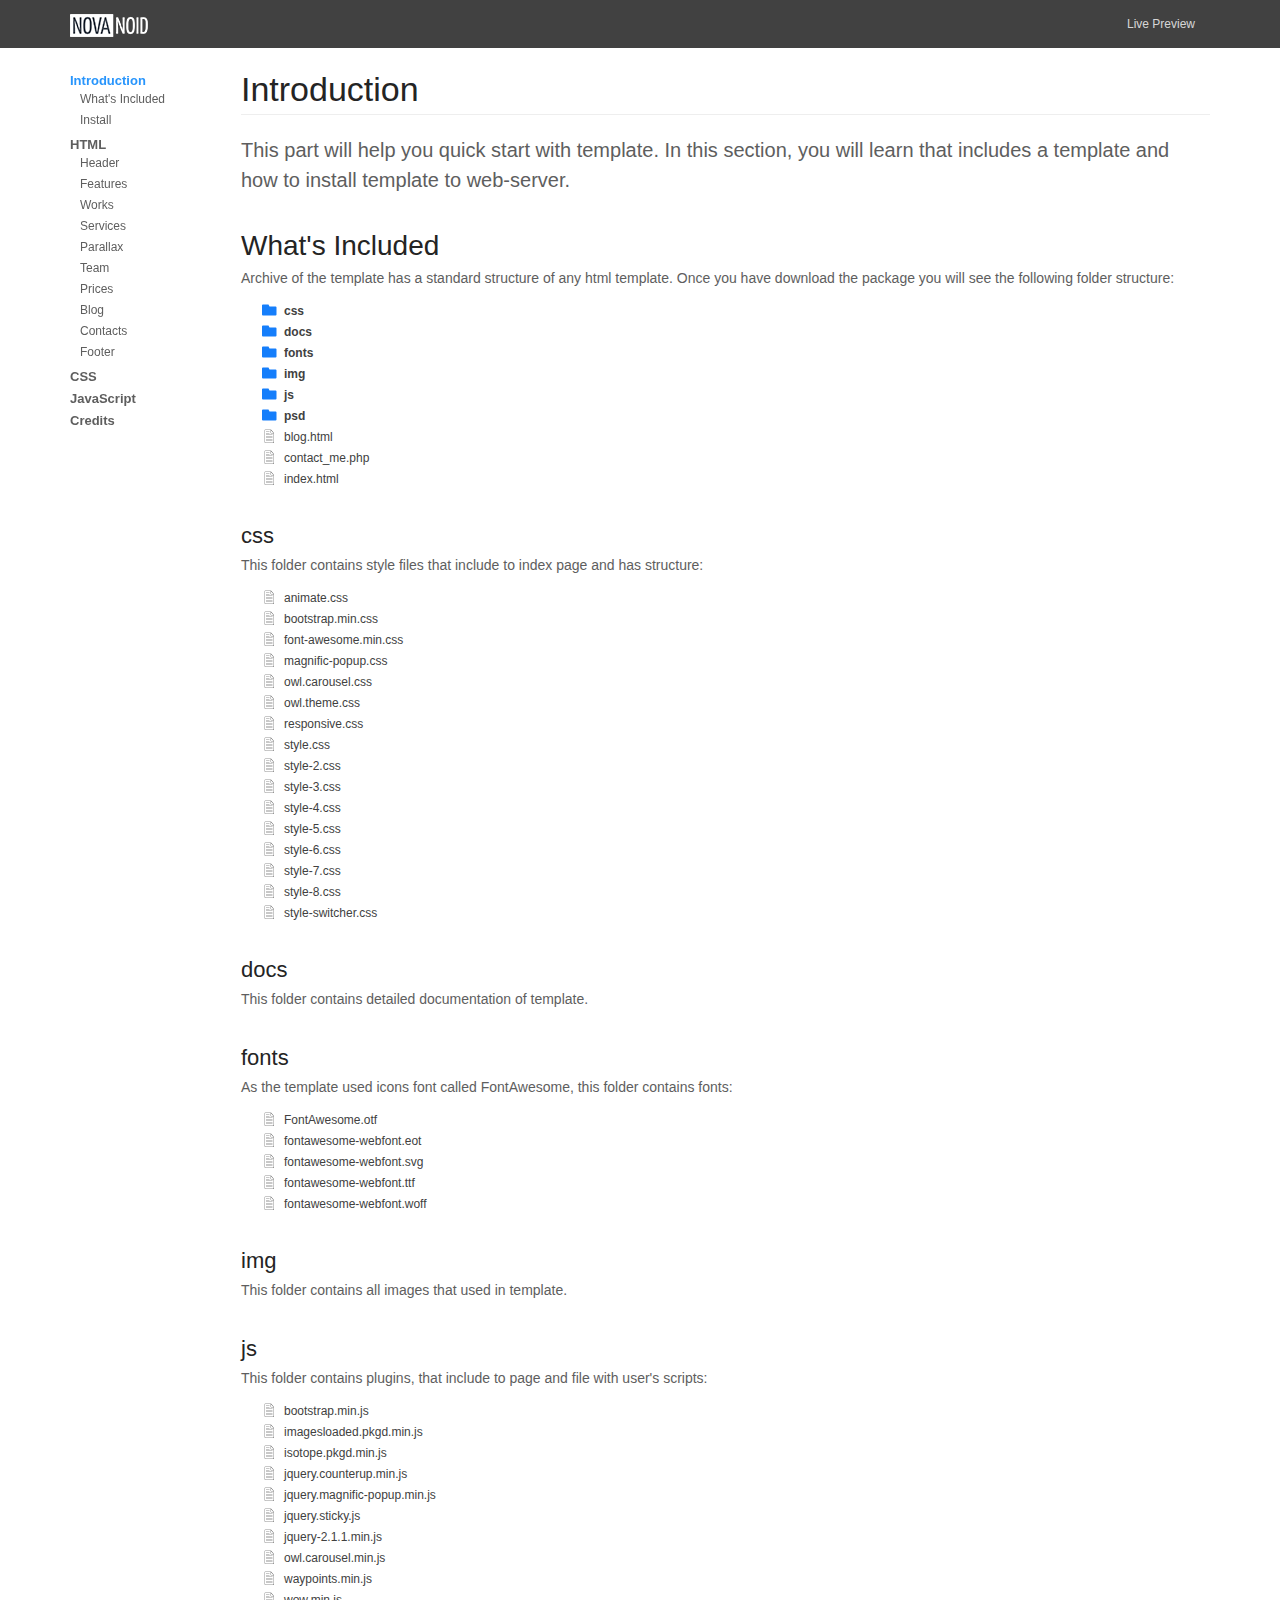
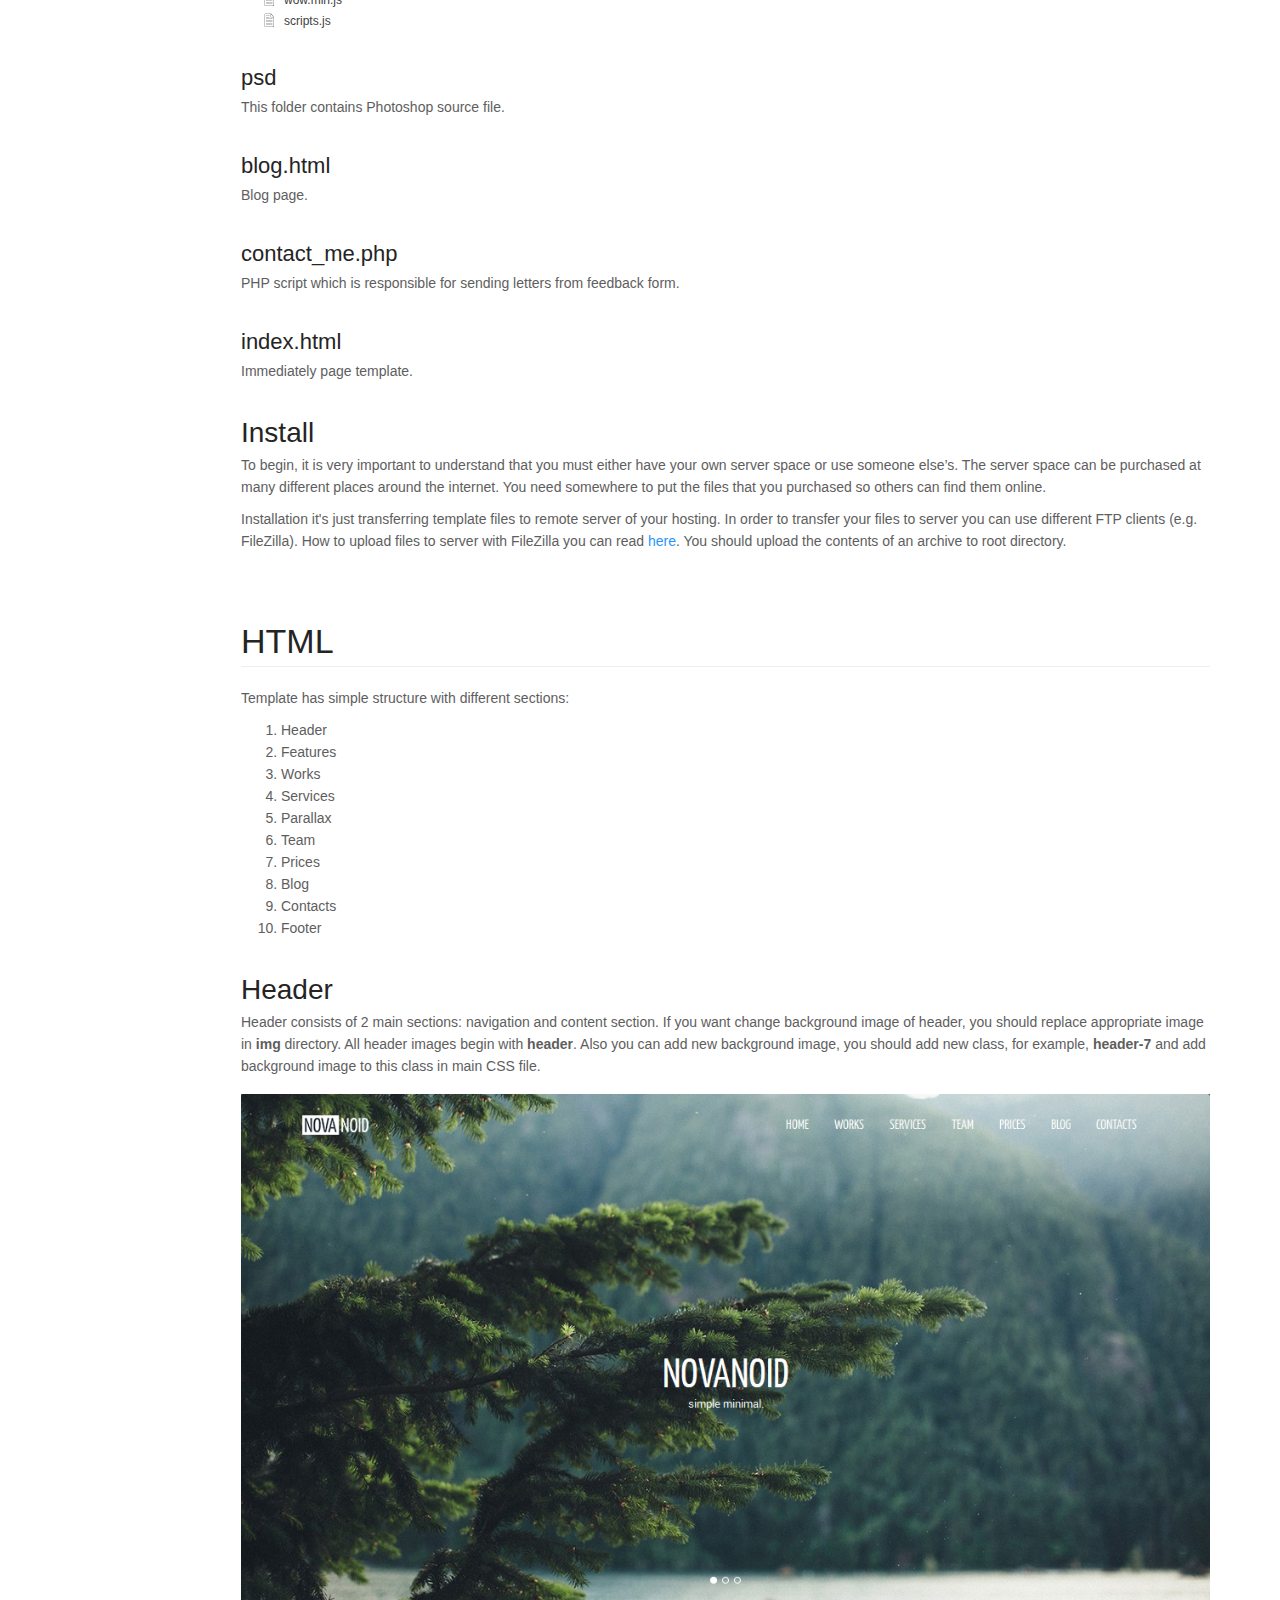
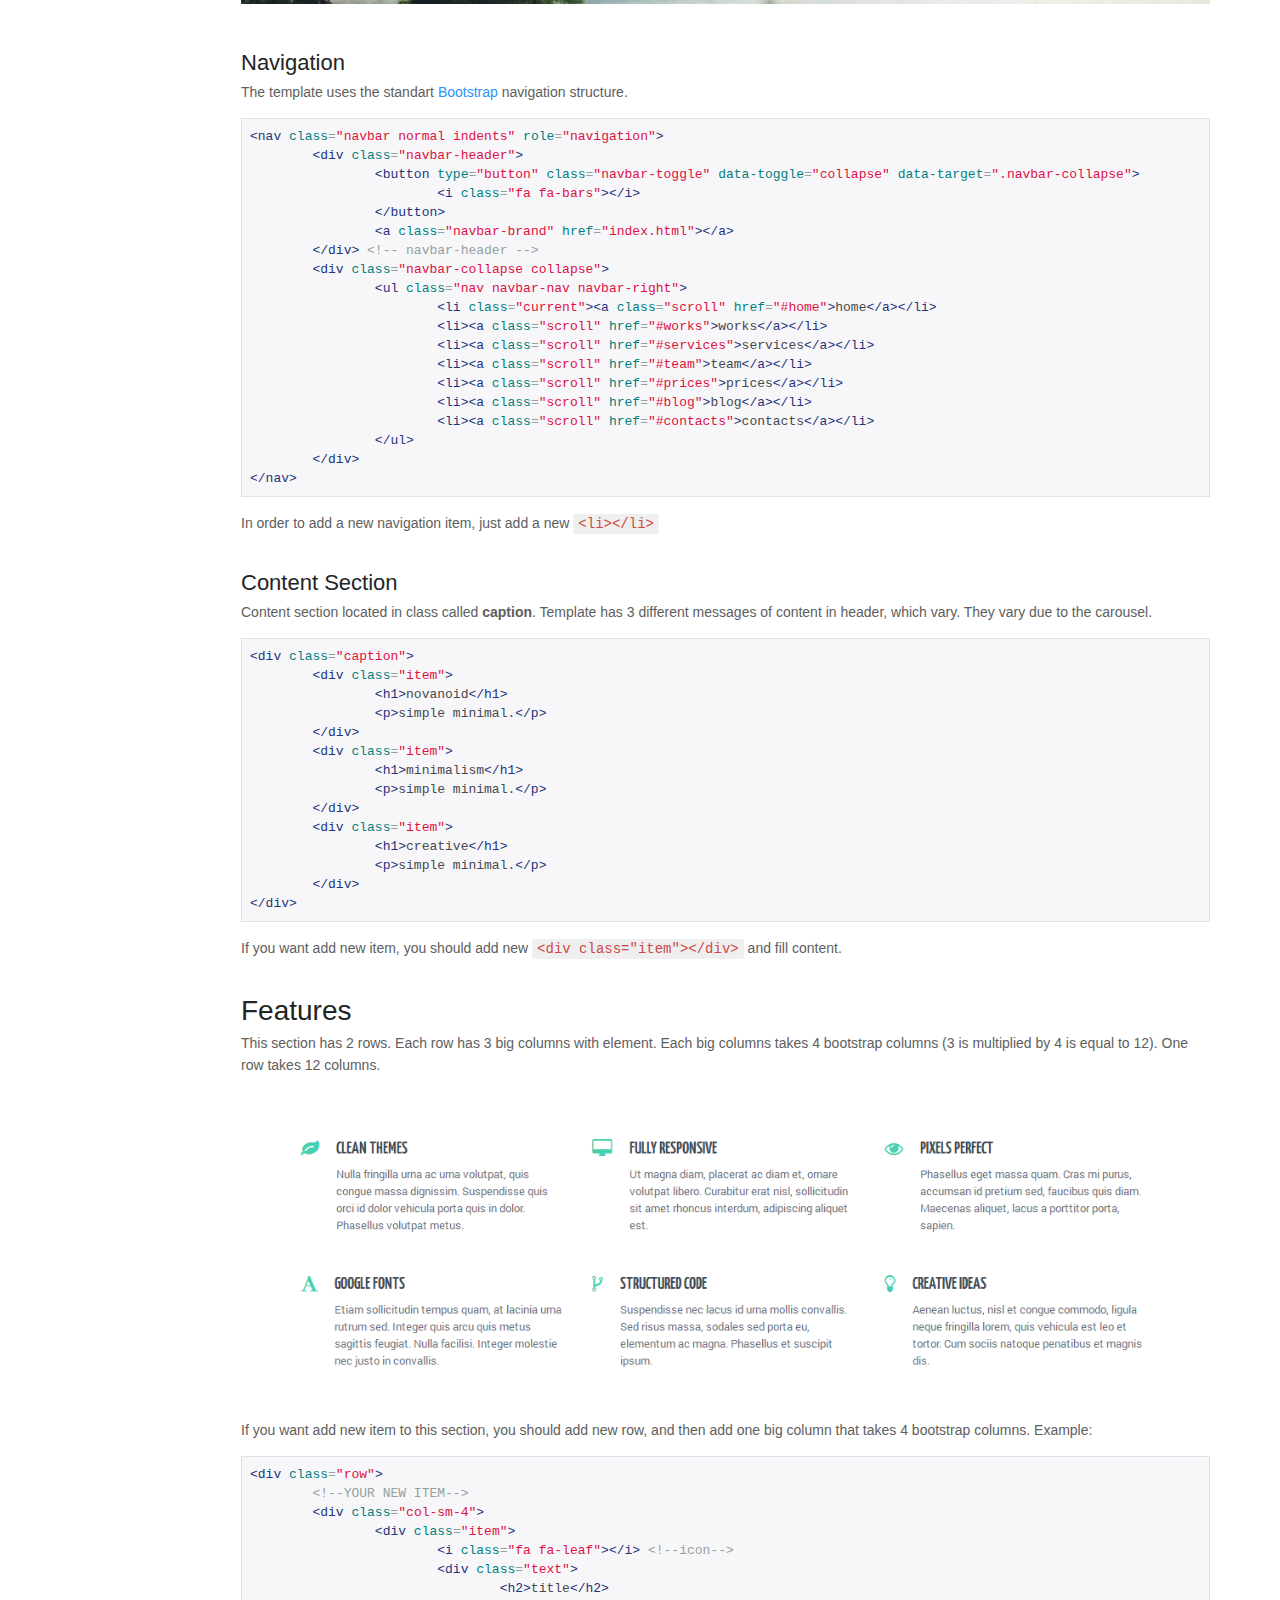
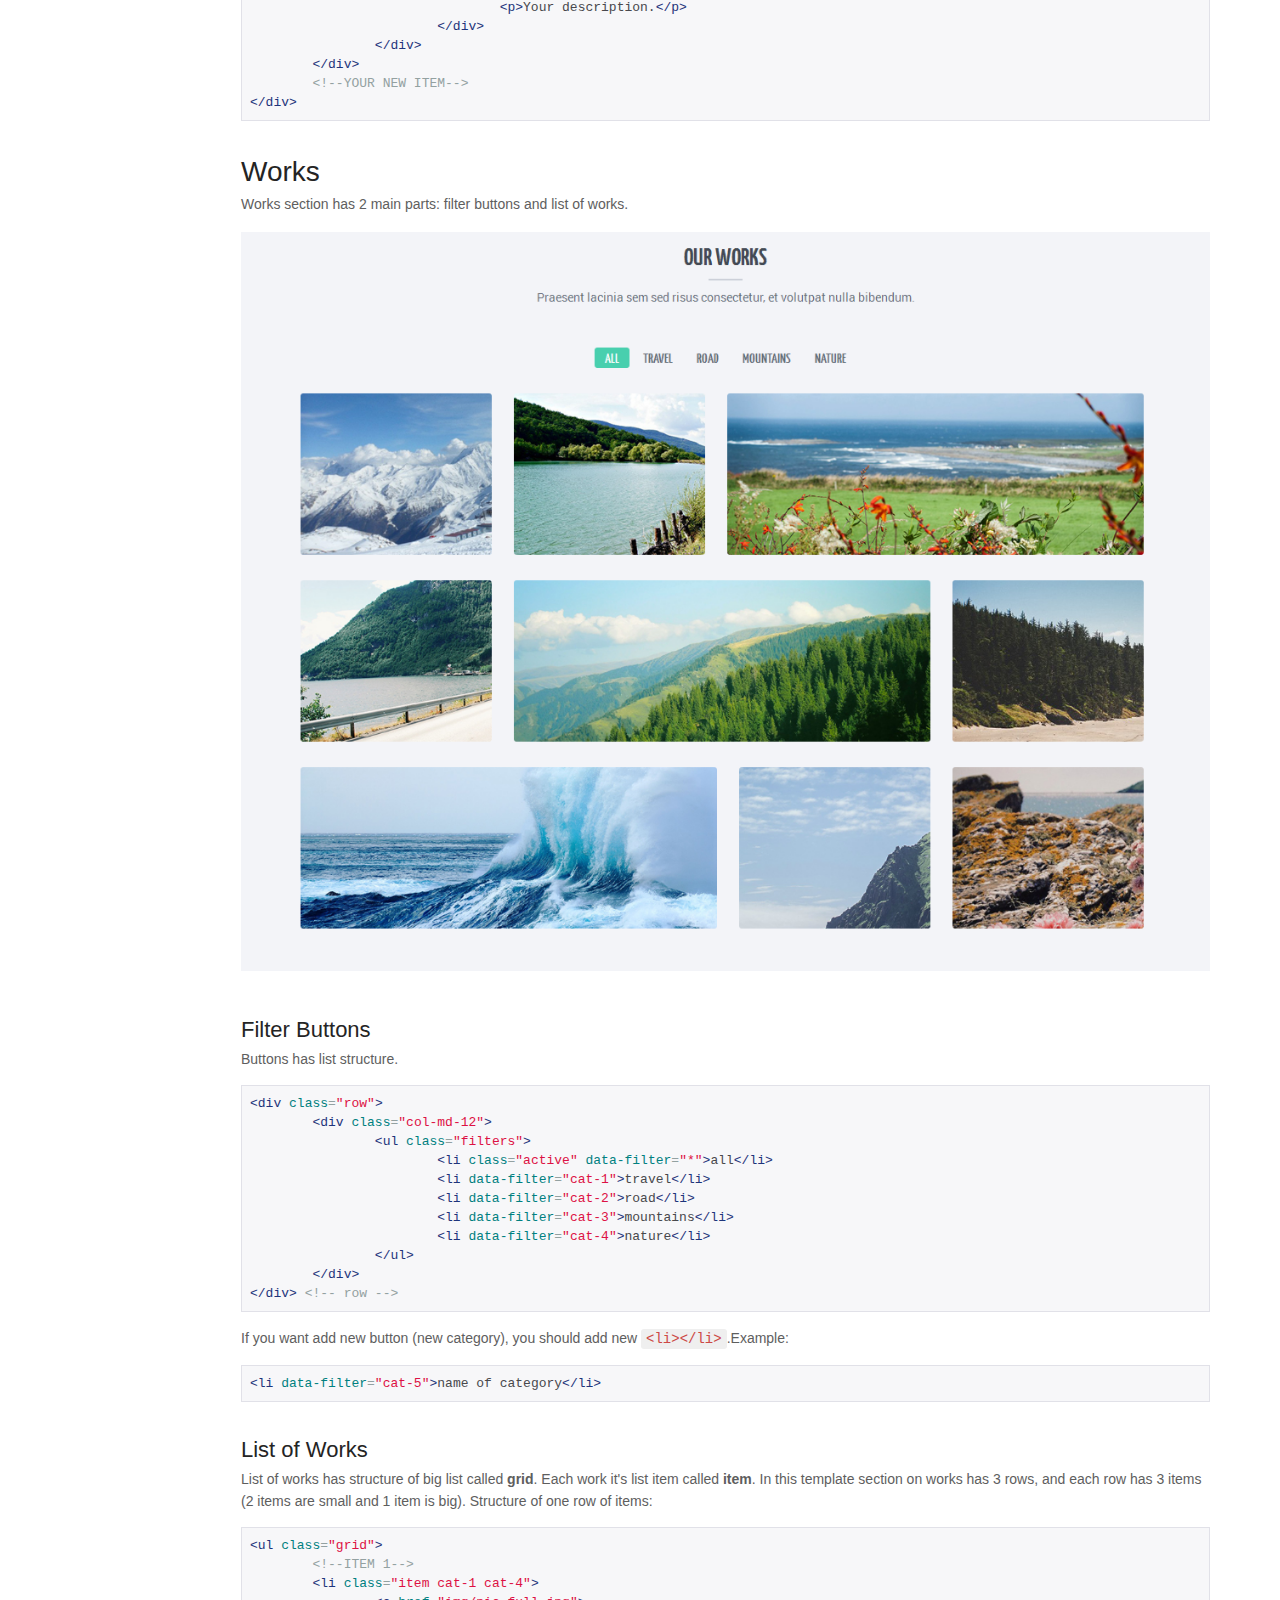
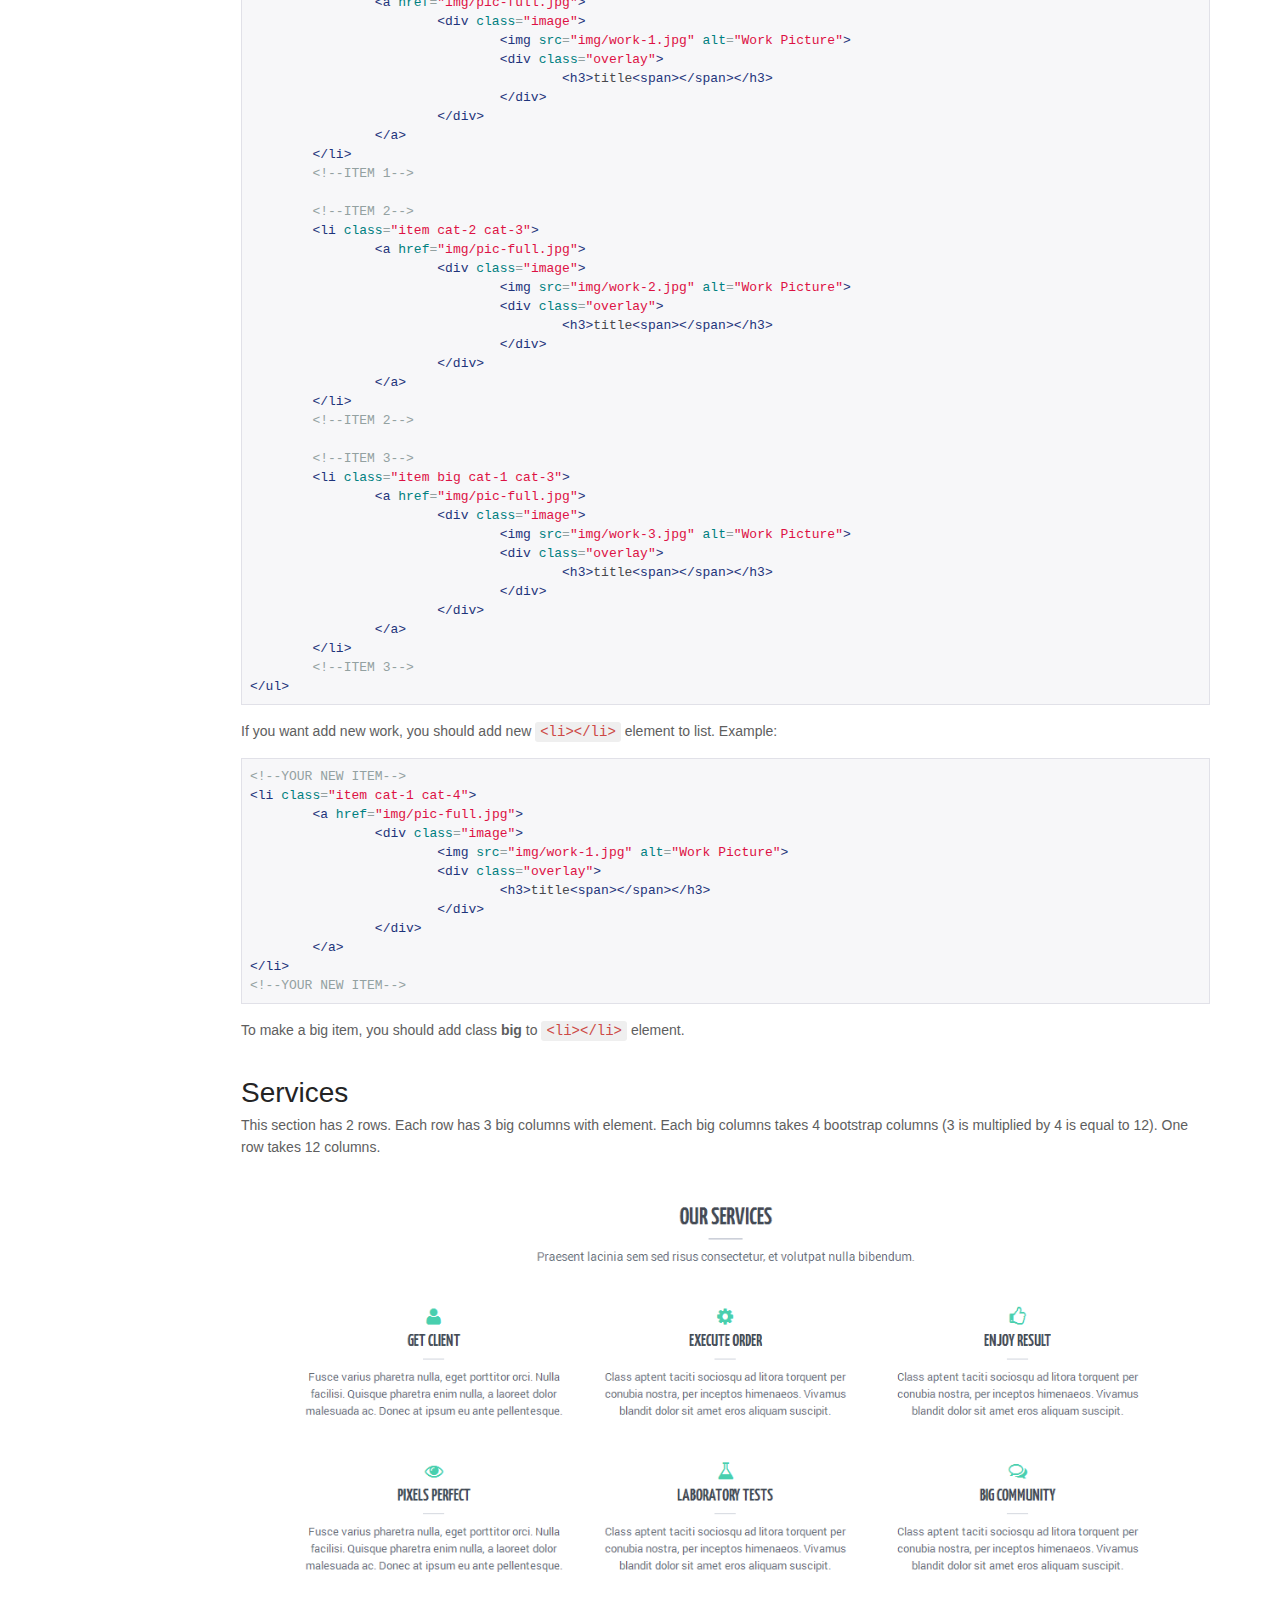
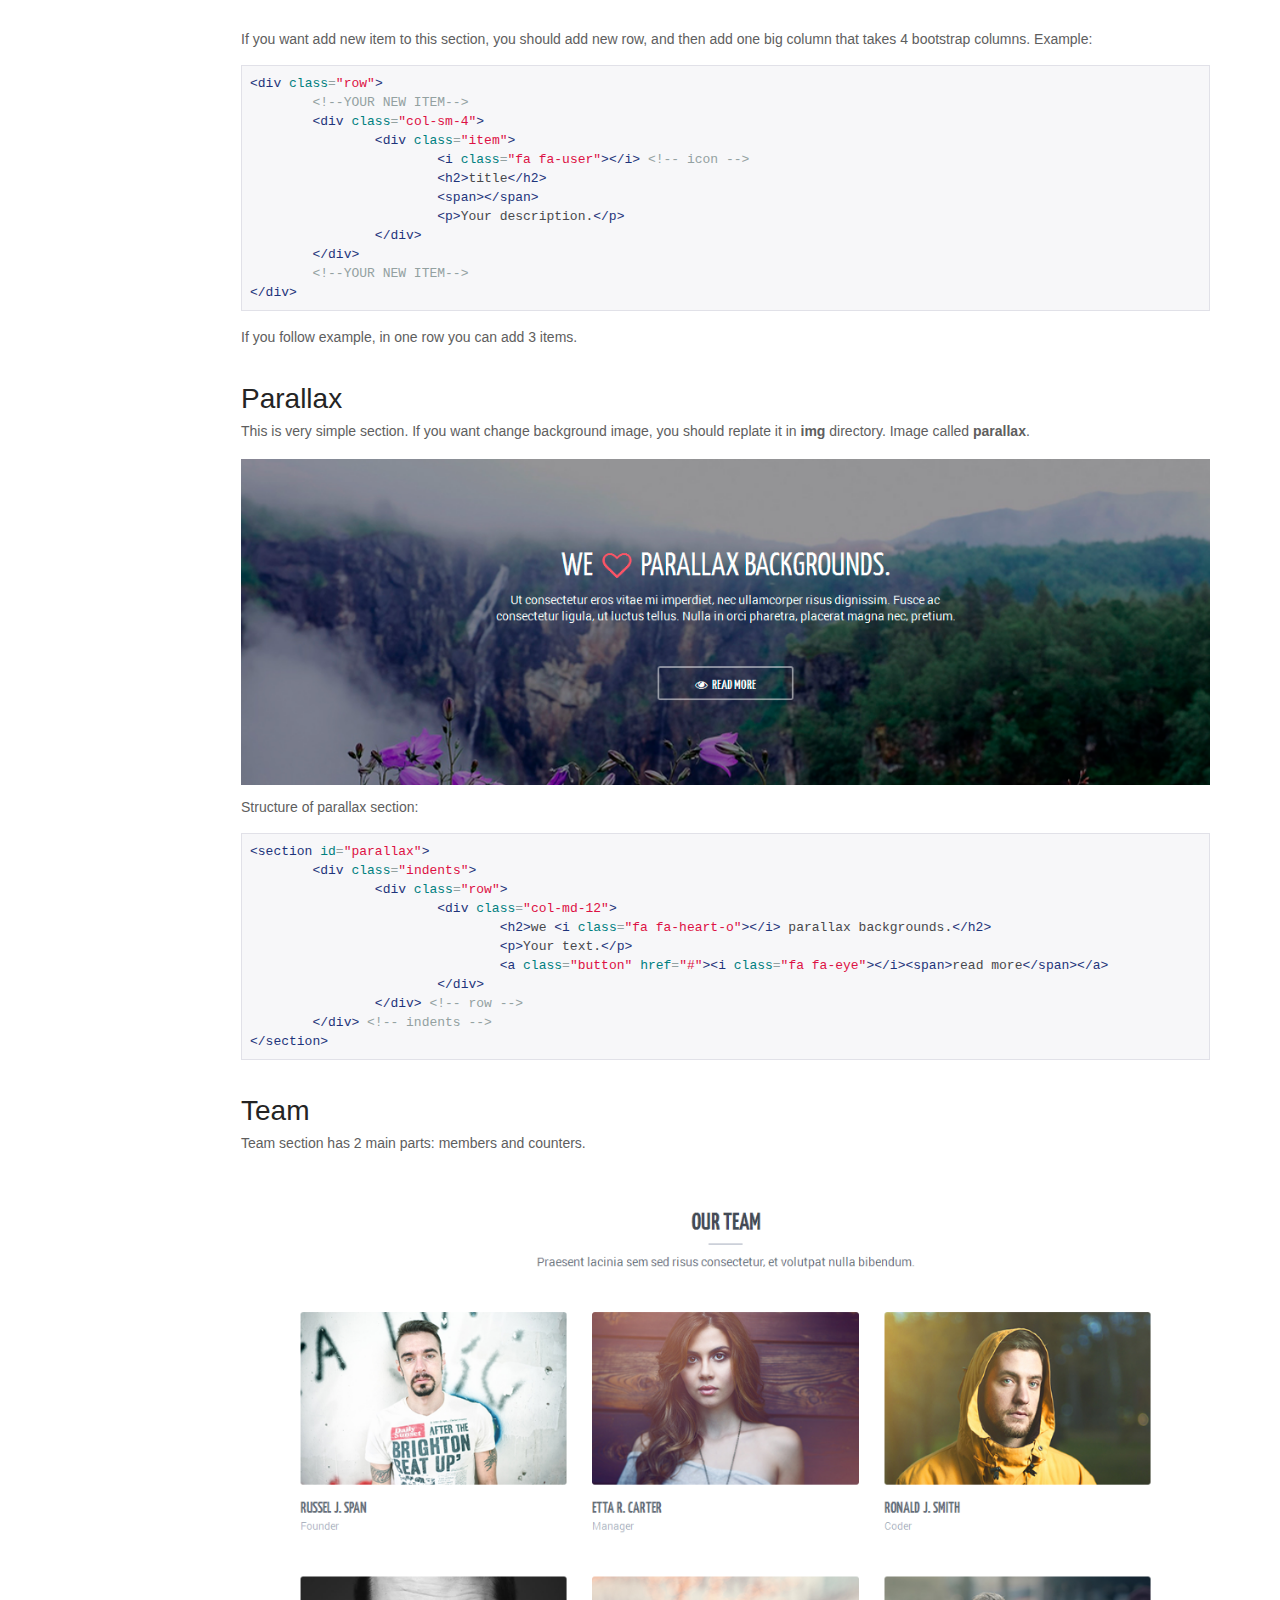
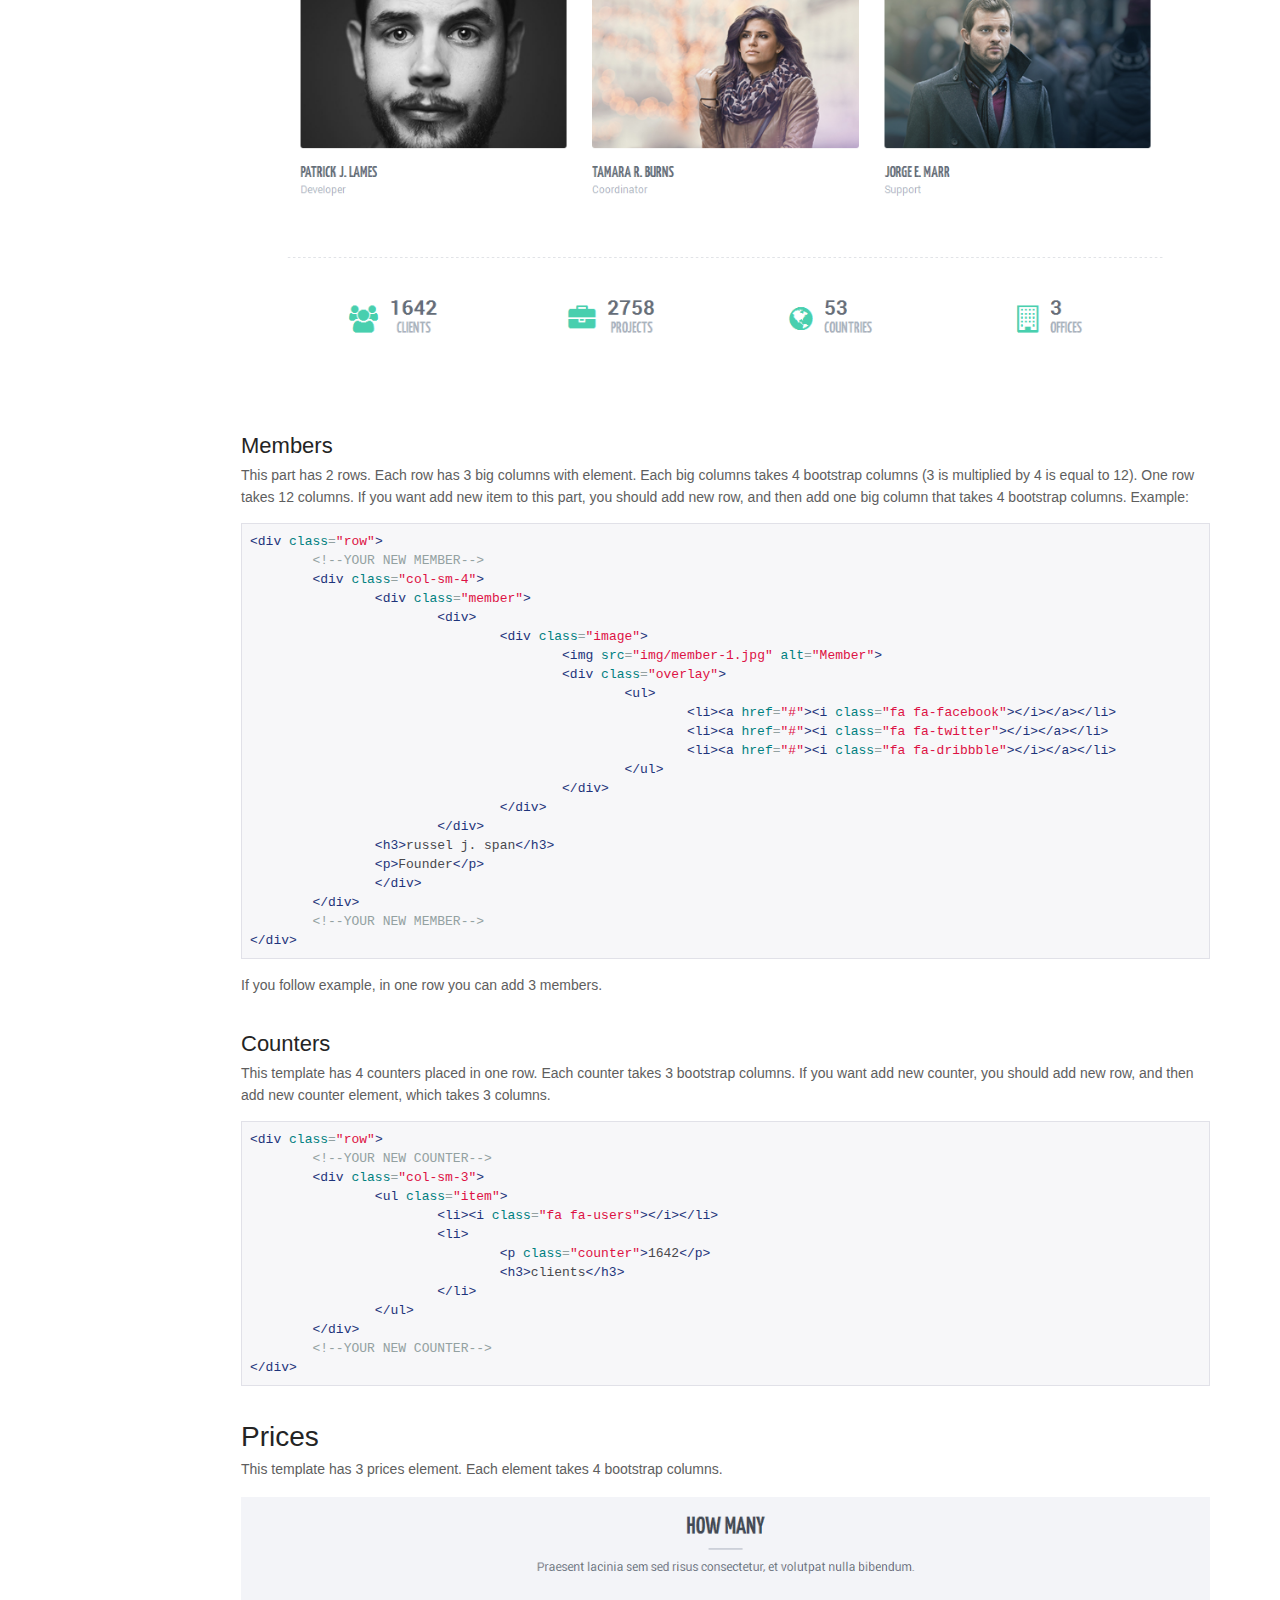
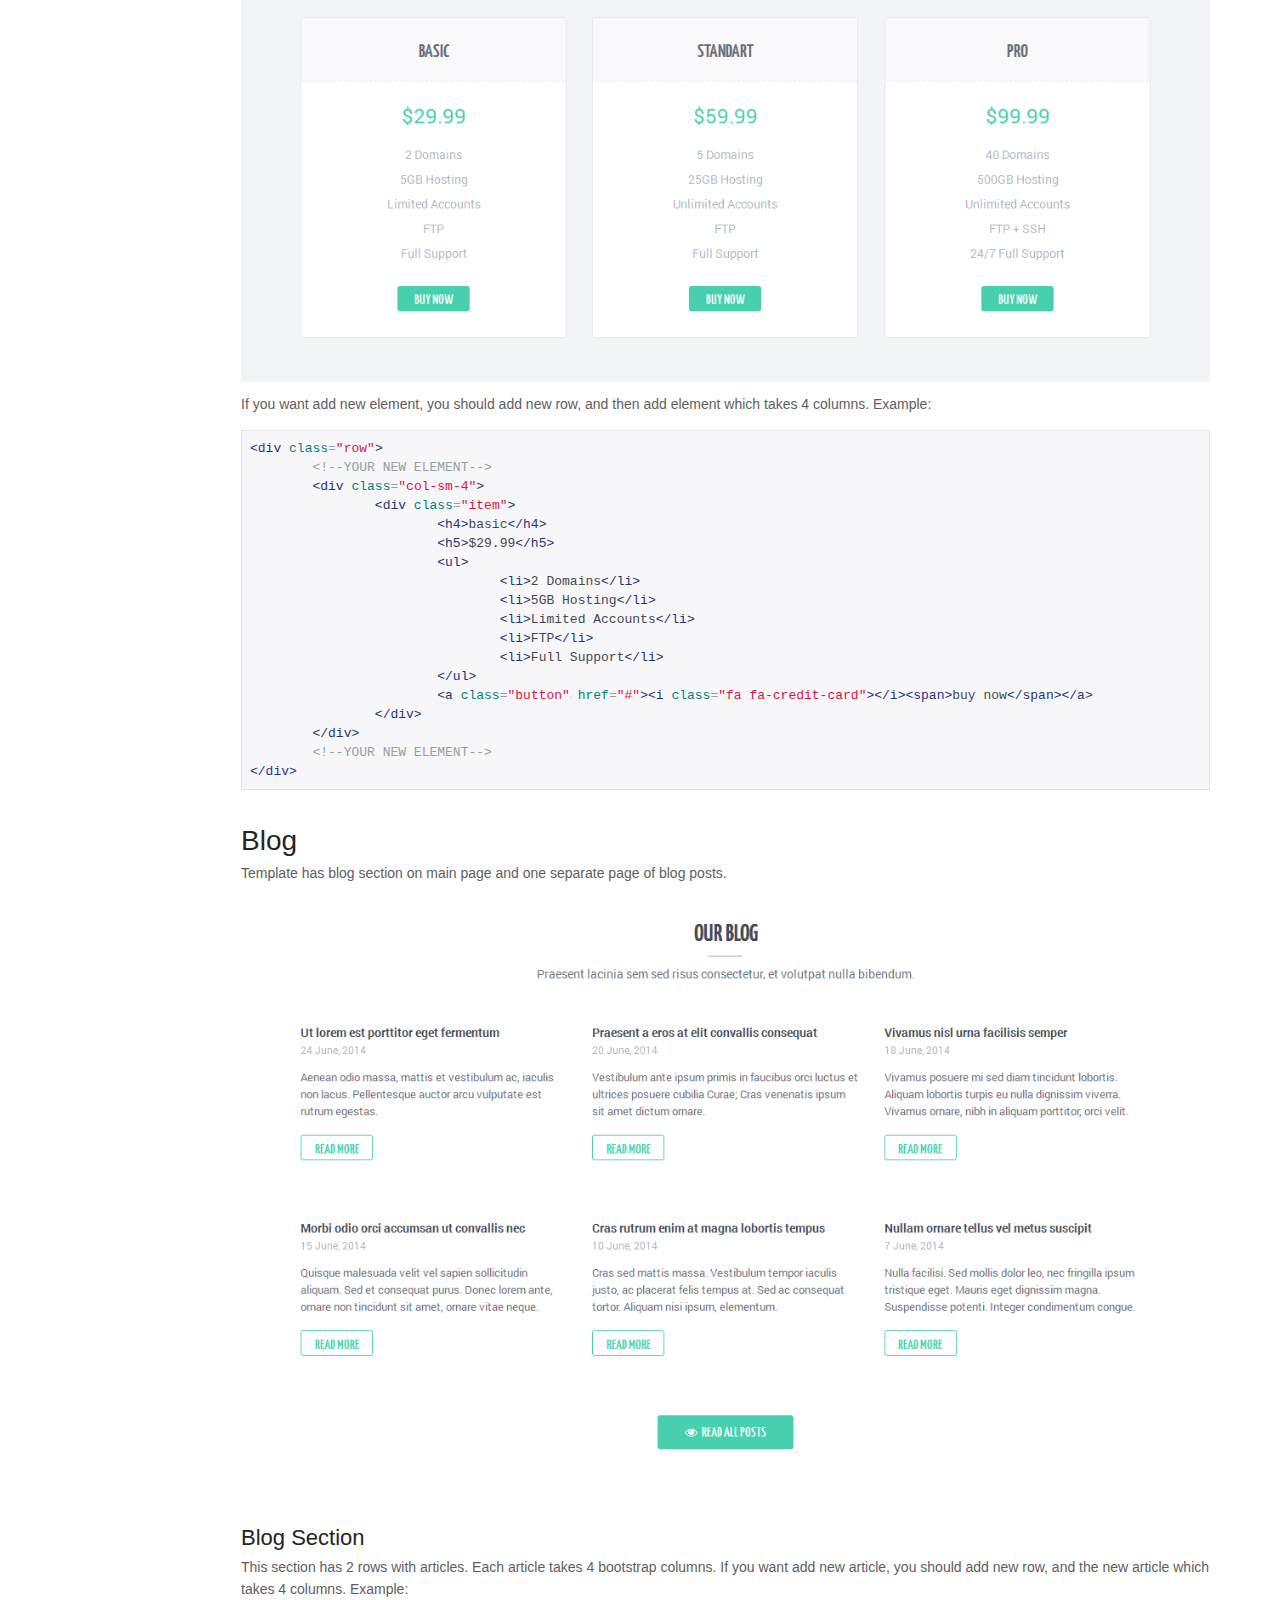
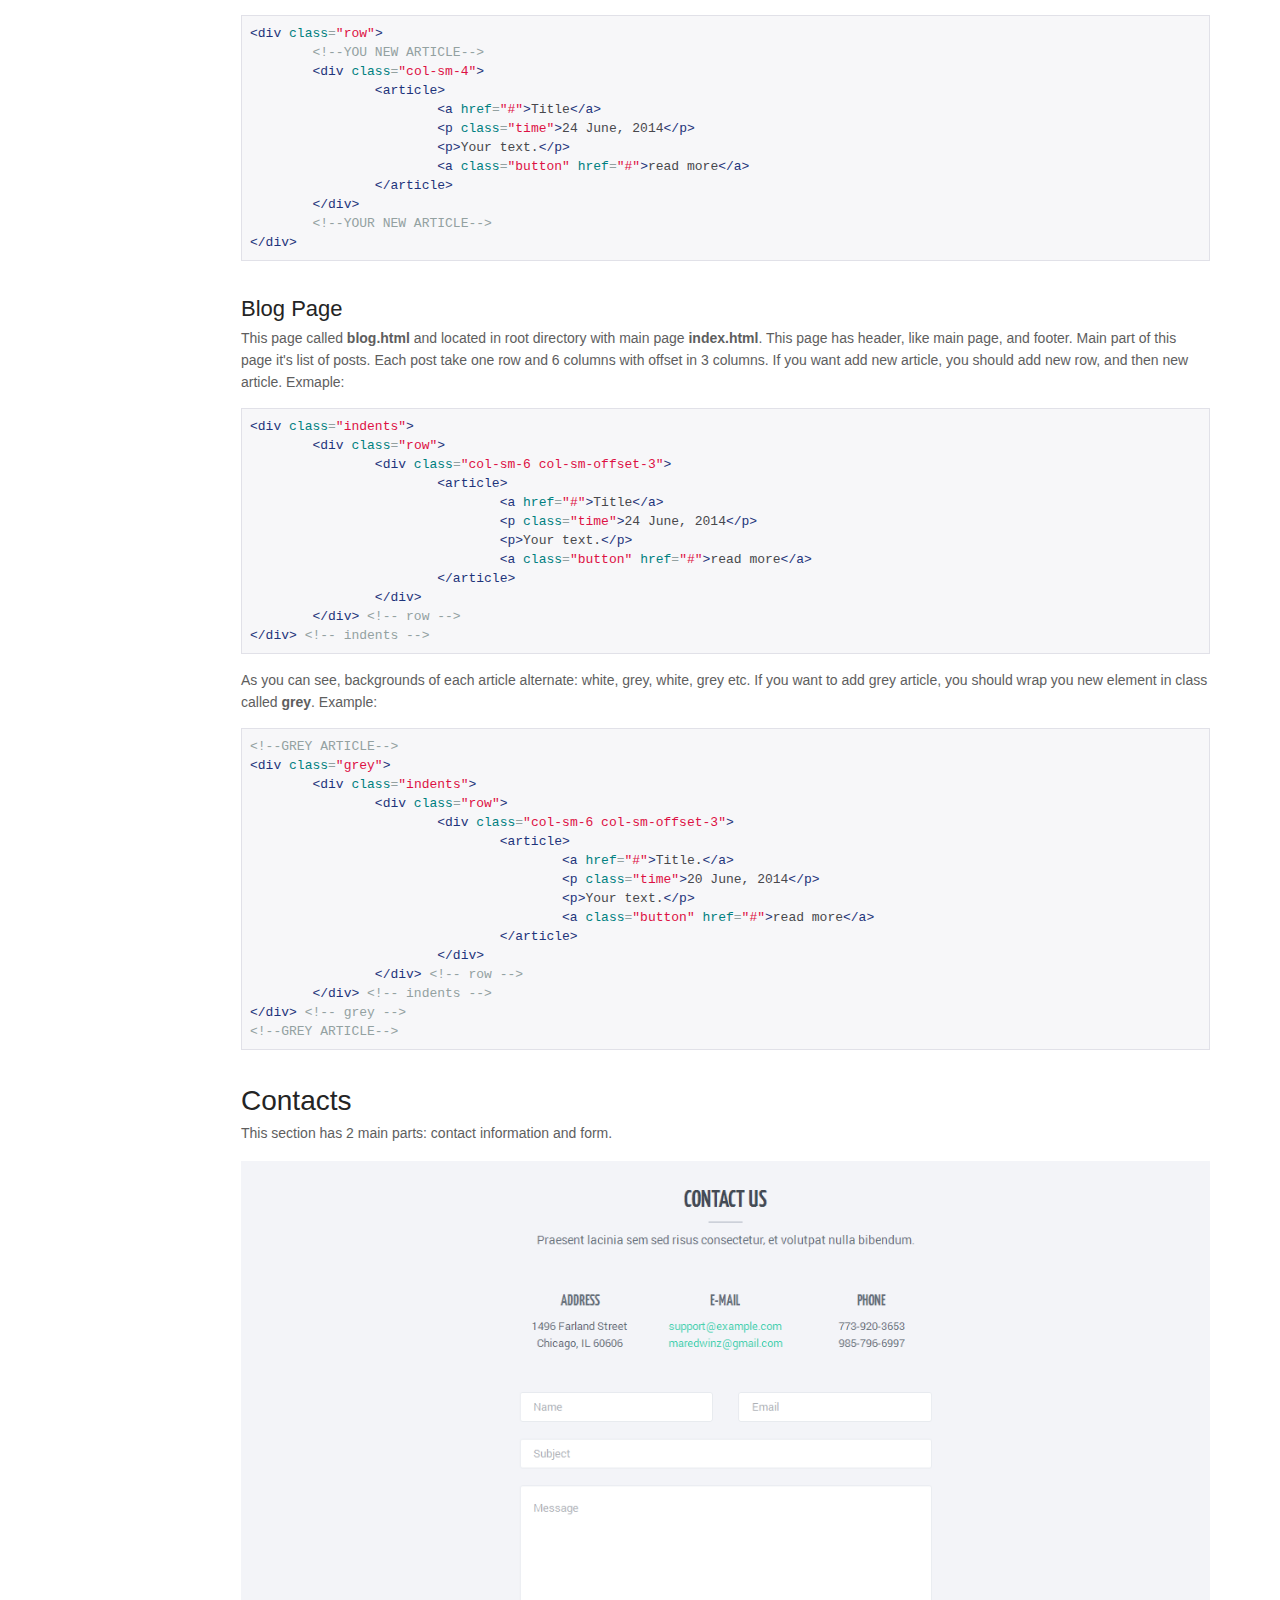
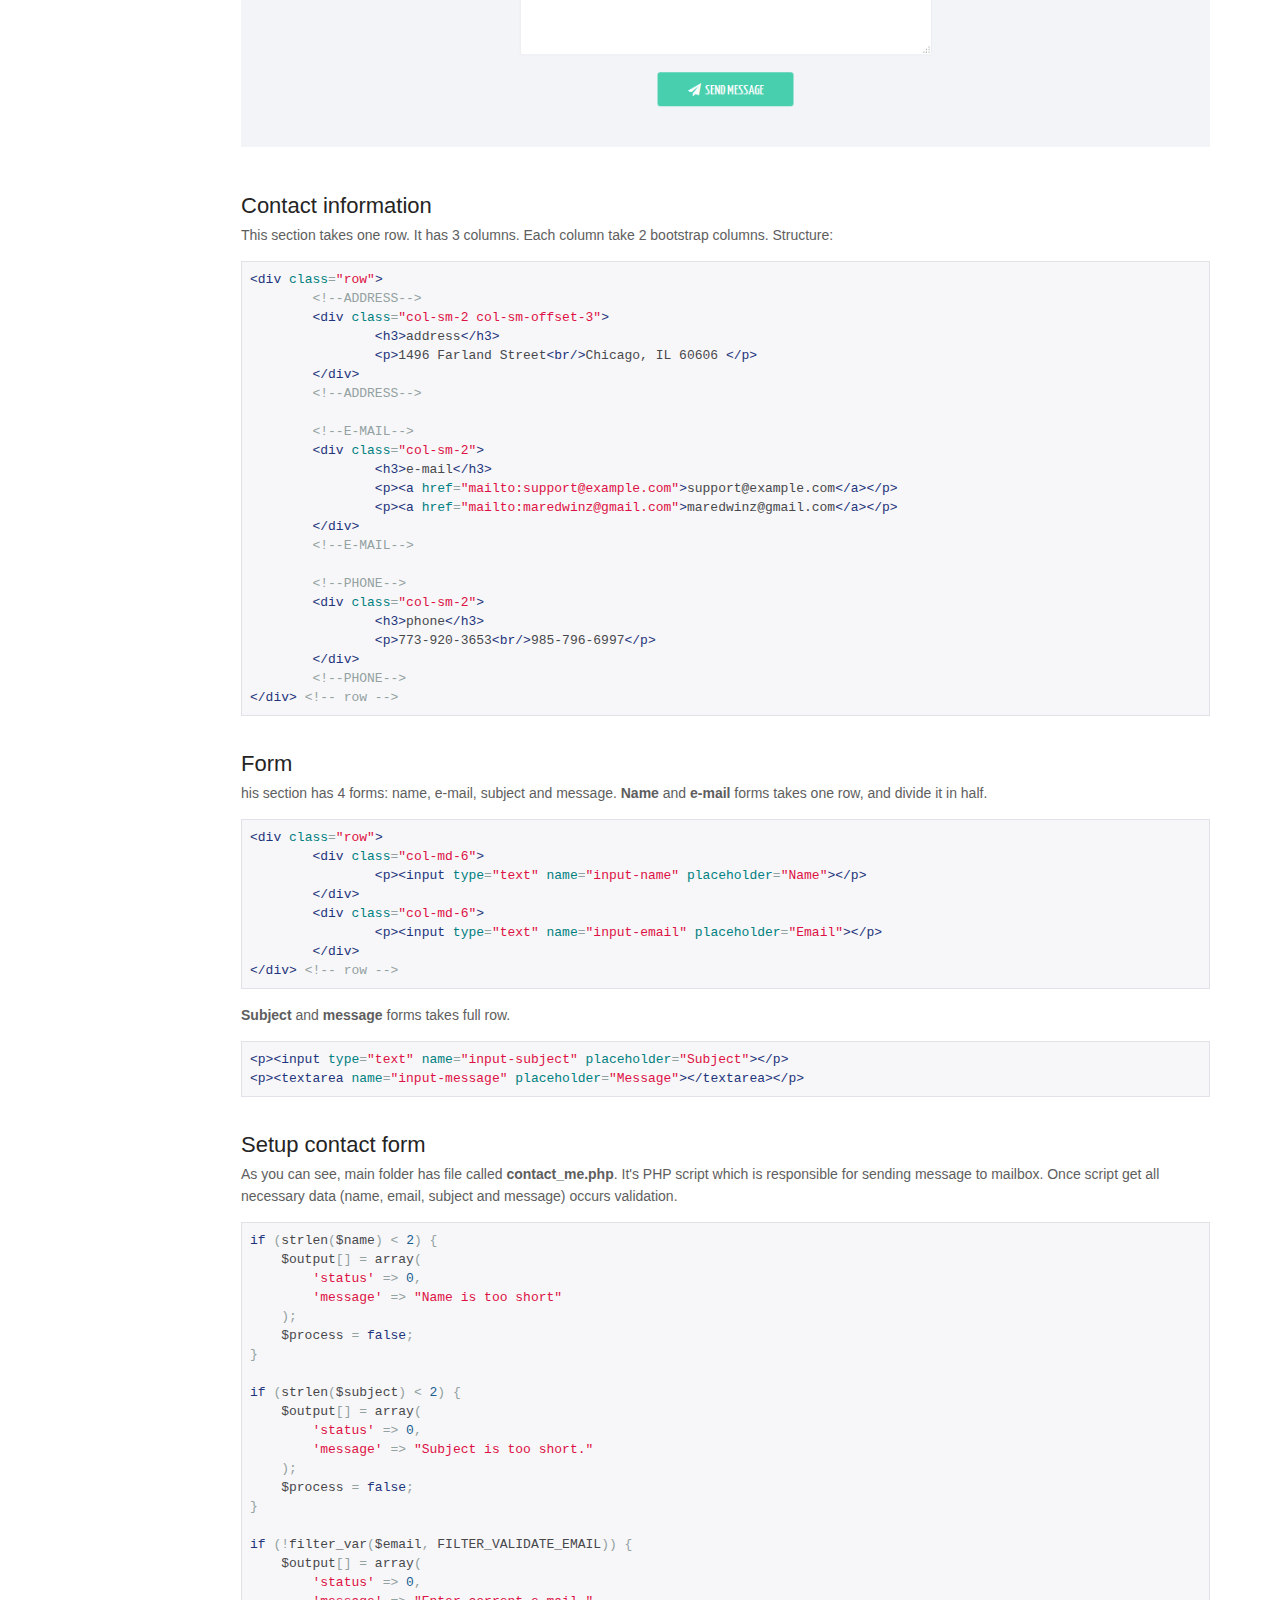
<file: docs/index.html>
<!DOCTYPE html>
<html lang="en">
<head>
	<meta charset="UTF-8" />
	<title>Novanoid 1 Documentation</title>
	<meta name="viewport" content="width=device-width, initial-scale=1">
	<link rel="icon" type="image/png" href="img/favicon.png">

	<link rel="stylesheet" href="css/prettify.css" />
	<link rel="stylesheet" href="css/main.css" />
</head>
<body>
	<div id="navbar">
		<div class="container">
			<a class="navbar-logo" href="index.html"><img src="img/logo.png" alt=""></a>
			<ul class="navbar-items">
				<li><a target="_blank" href="http://demo.rommar.in.ua/novanoid/novanoid-1">Live Preview</a></li>
			</ul> <!-- /.navbar-items -->
		</div> <!-- /.container -->
	</div> <!-- /#navbar -->

	<div id="main">
		<div class="container">
			<div id="sidebar">
				<ul>
					<li>
						<a href="#section-introduction">Introduction</a>
						<ul>
							<li><a href="#section-introduction-included">What's Included</a></li>
							<li><a href="#section-introduction-install">Install</a></li>
						</ul>
					</li>
					<li>
						<a href="#section-html">HTML</a>
						<ul>
							<li><a href="#section-html-header">Header</a></li>
							<li><a href="#section-html-features">Features</a></li>
							<li><a href="#section-html-works">Works</a></li>
							<li><a href="#section-html-services">Services</a></li>
							<li><a href="#section-html-parallax">Parallax</a></li>
							<li><a href="#section-html-team">Team</a></li>
							<li><a href="#section-html-prices">Prices</a></li>
							<li><a href="#section-html-blog">Blog</a></li>
							<li><a href="#section-html-contacts">Contacts</a></li>
							<li><a href="#section-html-footer">Footer</a></li>
						</ul>
					</li>
					<li><a href="#section-css">CSS</a></li>
					<li><a href="#section-javascript">JavaScript</a></li>
					<li><a href="#section-credits">Credits</a></li>
				</ul>
			</div> <!-- /#sidebar -->

			<div id="content">
				<!-- BEGIN INTRODUCTION -->
				<h1 id="section-introduction" class="section-begin">Introduction</h1> <!-- /#section-introduction -->
				<p class="lead">This part will help you quick start with template. In this section, you will learn that includes a template and how to install template to web-server.</p> <!-- /.lead -->

				<h2 id="section-introduction-included">What's Included</h2> <!-- /#section-introduction-included -->
				<p>Archive of the template has a standard structure of any html template. Once you have download the package you will see the following folder structure:</p>
				<ul class="files-structure">
					<li class="folder">css</li> <!-- /.folder -->
					<li class="folder">docs</li> <!-- /.folder -->
					<li class="folder">fonts</li> <!-- /.folder -->
					<li class="folder">img</li> <!-- /.folder -->
					<li class="folder">js</li> <!-- /.folder -->
					<li class="folder">psd</li> <!-- /.folder -->
					<li class="file">blog.html</li> <!-- /.file -->
					<li class="file">contact_me.php</li> <!-- /.file -->
					<li class="file">index.html</li> <!-- /.file -->
				</ul> <!-- /.files-structure -->

				<h3>css</h3>
				<p>This folder contains style files that include to index page and has structure:</p>
				<ul class="files-structure">
					<li class="file">animate.css</li> <!-- /.file -->
					<li class="file">bootstrap.min.css</li> <!-- /.file -->
					<li class="file">font-awesome.min.css</li> <!-- /.file -->
					<li class="file">magnific-popup.css</li> <!-- /.file -->
					<li class="file">owl.carousel.css</li> <!-- /.file -->
					<li class="file">owl.theme.css</li> <!-- /.file -->
					<li class="file">responsive.css</li> <!-- /.file -->
					<li class="file">style.css</li> <!-- /.file -->
					<li class="file">style-2.css</li> <!-- /.file -->
					<li class="file">style-3.css</li> <!-- /.file -->
					<li class="file">style-4.css</li> <!-- /.file -->
					<li class="file">style-5.css</li> <!-- /.file -->
					<li class="file">style-6.css</li> <!-- /.file -->
					<li class="file">style-7.css</li> <!-- /.file -->
					<li class="file">style-8.css</li> <!-- /.file -->
					<li class="file">style-switcher.css</li> <!-- /.file -->
				</ul> <!-- /.files-structure -->

				<h3>docs</h3>
				<p>This folder contains detailed documentation of template.</p>

				<h3>fonts</h3>
				<p>As the template used icons font called FontAwesome, this folder contains fonts:</p>
				<ul class="files-structure">
					<li class="file">FontAwesome.otf</li> <!-- /.file -->
					<li class="file">fontawesome-webfont.eot</li> <!-- /.file -->
					<li class="file">fontawesome-webfont.svg</li> <!-- /.file -->
					<li class="file">fontawesome-webfont.ttf</li> <!-- /.file -->
					<li class="file">fontawesome-webfont.woff</li> <!-- /.file -->
				</ul> <!-- /.files-structure -->

				<h3>img</h3>
				<p>This folder contains all images that used in template.</p>

				<h3>js</h3>
				<p>This folder contains plugins, that include to page and file with user's scripts:</p>
				<ul class="files-structure">
					<li class="file">bootstrap.min.js</li> <!-- /.file -->
					<li class="file">imagesloaded.pkgd.min.js</li> <!-- /.file -->
					<li class="file">isotope.pkgd.min.js</li> <!-- /.file -->
					<li class="file">jquery.counterup.min.js</li> <!-- /.file -->
					<li class="file">jquery.magnific-popup.min.js</li> <!-- /.file -->
					<li class="file">jquery.sticky.js</li> <!-- /.file -->
					<li class="file">jquery-2.1.1.min.js</li> <!-- /.file -->
					<li class="file">owl.carousel.min.js</li> <!-- /.file -->
					<li class="file">waypoints.min.js</li> <!-- /.file -->
					<li class="file">wow.min.js</li> <!-- /.file -->
					<li class="file">scripts.js</li> <!-- /.file -->
				</ul> <!-- /.files-structure -->

				<h3>psd</h3>
				<p>This folder contains Photoshop source file.</p>

				<h3>blog.html</h3>
				<p>Blog page.</p>

				<h3>contact_me.php</h3>
				<p>PHP script which is responsible for sending letters from feedback form.</p>

				<h3>index.html</h3>
				<p>Immediately page template.</p>

				<h2 id="section-introduction-install">Install</h2> <!-- /#section-introduction-install -->
				<p>To begin, it is very important to understand that you must either have your own server space or use someone else’s.  The server space can be purchased at many different places around the internet.  You need somewhere to put the files that you purchased so others can find them online.</p>

				<p>Installation it's just transferring template files to remote server of your hosting. In order to transfer your files to server you can use different FTP clients (e.g. FileZilla). How to upload files to server with FileZilla you can read <a target="_blank" href="https://wiki.filezilla-project.org/FileZilla_Client_Tutorial_%28en%29">here</a>. You should upload the contents of an archive to root directory.</p>
				<!-- END INTRODUCTION -->


				<!-- BEGIN HTML -->
				<h1 id="section-html" class="section-begin">HTML</h1> <!-- /#section-html.section-begin -->
				<p>Template has simple structure with different sections:</p>
				<ol>
					<li>Header</li>
					<li>Features</li>
					<li>Works</li>
					<li>Services</li>
					<li>Parallax</li>
					<li>Team</li>
					<li>Prices</li>
					<li>Blog</li>
					<li>Contacts</li>
					<li>Footer</li>
				</ol>

				<h2 id="section-html-header">Header</h2> <!-- /#section-html-header -->
				<p>Header consists of 2 main sections: navigation and content section. If you want change background image of header, you should replace appropriate image in <b>img</b> directory. All header images begin with <b>header</b>. Also you can add new background image, you should add new class, for example, <b>header-7</b> and add background image to this class in main CSS file.</p>
				<img class="template-part-image" src="img/header.png" alt="" />

				<h3>Navigation</h3>
				<p>The template uses the standart <a href="http://getbootstrap.com" target="_blank">Bootstrap</a> navigation structure.</p>
				<pre class="prettyprint">&lt;nav class="navbar normal indents" role="navigation"&gt;
	&lt;div class="navbar-header"&gt;
		&lt;button type="button" class="navbar-toggle" data-toggle="collapse" data-target=".navbar-collapse"&gt;
			&lt;i class="fa fa-bars"&gt;&lt;/i&gt;
		&lt;/button&gt;
		&lt;a class="navbar-brand" href="index.html"&gt;&lt;/a&gt;
	&lt;/div&gt; &lt;!-- navbar-header --&gt;
	&lt;div class="navbar-collapse collapse"&gt;
		&lt;ul class="nav navbar-nav navbar-right"&gt;
			&lt;li class="current"&gt;&lt;a class="scroll" href="#home"&gt;home&lt;/a&gt;&lt;/li&gt;
			&lt;li&gt;&lt;a class="scroll" href="#works"&gt;works&lt;/a&gt;&lt;/li&gt;
			&lt;li&gt;&lt;a class="scroll" href="#services"&gt;services&lt;/a&gt;&lt;/li&gt;
			&lt;li&gt;&lt;a class="scroll" href="#team"&gt;team&lt;/a&gt;&lt;/li&gt;
			&lt;li&gt;&lt;a class="scroll" href="#prices"&gt;prices&lt;/a&gt;&lt;/li&gt;
			&lt;li&gt;&lt;a class="scroll" href="#blog"&gt;blog&lt;/a&gt;&lt;/li&gt;
			&lt;li&gt;&lt;a class="scroll" href="#contacts"&gt;contacts&lt;/a&gt;&lt;/li&gt;
		&lt;/ul&gt;
	&lt;/div&gt;
&lt;/nav&gt;</pre>
				<p>In order to add a new navigation item, just add a new <code>&lt;li&gt;&lt;/li&gt;</code></p>

				<h3>Content Section</h3>
				<p>Content section located in class called <b>caption</b>. Template has 3 different messages of content in header, which vary. They vary due to the carousel.</p>
				<pre class="prettyprint">&lt;div class="caption"&gt;
	&lt;div class="item"&gt;
		&lt;h1&gt;novanoid&lt;/h1&gt;
		&lt;p&gt;simple minimal.&lt;/p&gt;
	&lt;/div&gt;
	&lt;div class="item"&gt;
		&lt;h1&gt;minimalism&lt;/h1&gt;
		&lt;p&gt;simple minimal.&lt;/p&gt;
	&lt;/div&gt;
	&lt;div class="item"&gt;
		&lt;h1&gt;creative&lt;/h1&gt;
		&lt;p&gt;simple minimal.&lt;/p&gt;
	&lt;/div&gt;
&lt;/div&gt;</pre>
				<p>If you want add new item, you should add new <code>&lt;div class="item"&gt;&lt;/div&gt;</code> and fill content.</p>

				<h2 id="section-html-features">Features</h2> <!-- /#section-html-features -->
				<p>This section has 2 rows. Each row has 3 big columns with element. Each big columns takes 4 bootstrap columns (3 is multiplied by 4 is equal to 12). One row takes 12 columns.</p>
				<img class="template-part-image" src="img/features.png" alt="" />
				<p>If you want add new item to this section, you should add new row, and then add one big column that takes 4 bootstrap columns. Example:</p>
				<pre class="prettyprint">
&lt;div class="row"&gt;
	&lt;!--YOUR NEW ITEM--&gt;
	&lt;div class="col-sm-4"&gt;
		&lt;div class="item"&gt;
			&lt;i class="fa fa-leaf"&gt;&lt;/i&gt; &lt;!--icon--&gt;
			&lt;div class="text"&gt;
				&lt;h2&gt;title&lt;/h2&gt;
				&lt;p&gt;Your description.&lt;/p&gt;
			&lt;/div&gt;
		&lt;/div&gt;
	&lt;/div&gt;
	&lt;!--YOUR NEW ITEM--&gt;
&lt;/div&gt;</pre>

				<h2 id="section-html-works">Works</h2> <!-- /#section-html-works -->
				<p>Works section has 2 main parts: filter buttons and list of works.</p>
				<img class="template-part-image" src="img/works.png" alt="" />

				<h3>Filter Buttons</h3>
				<p>Buttons has list structure.</p><pre class="prettyprint">&lt;div class="row"&gt;
	&lt;div class="col-md-12"&gt;
		&lt;ul class="filters"&gt;
			&lt;li class="active" data-filter="*"&gt;all&lt;/li&gt;
			&lt;li data-filter="cat-1"&gt;travel&lt;/li&gt;
			&lt;li data-filter="cat-2"&gt;road&lt;/li&gt;
			&lt;li data-filter="cat-3"&gt;mountains&lt;/li&gt;
			&lt;li data-filter="cat-4"&gt;nature&lt;/li&gt;
		&lt;/ul&gt;
	&lt;/div&gt;
&lt;/div&gt; &lt;!-- row --&gt;</pre>
				<p>If you want add new button (new category), you should add new <code>&lt;li&gt;&lt;/li&gt;</code>.Example:</p><pre class="prettyprint">&lt;li data-filter="cat-5"&gt;name of category&lt;/li&gt;</pre>
				<h3>List of Works</h3>
				<p>List of works has structure of big list called <b>grid</b>. Each work it's list item called <b>item</b>. In this template section on works has 3 rows, and each row has 3 items (2 items are small and 1 item is big). Structure of one row of items:</p><pre class="prettyprint">&lt;ul class="grid"&gt;
	&lt;!--ITEM 1--&gt;
	&lt;li class="item cat-1 cat-4"&gt;
		&lt;a href="img/pic-full.jpg"&gt;
			&lt;div class="image"&gt;
				&lt;img src="img/work-1.jpg" alt="Work Picture"&gt;
				&lt;div class="overlay"&gt;
					&lt;h3&gt;title&lt;span&gt;&lt;/span&gt;&lt;/h3&gt;
				&lt;/div&gt;
			&lt;/div&gt;
		&lt;/a&gt;
	&lt;/li&gt;
	&lt;!--ITEM 1--&gt;

	&lt;!--ITEM 2--&gt;
	&lt;li class="item cat-2 cat-3"&gt;
		&lt;a href="img/pic-full.jpg"&gt;
			&lt;div class="image"&gt;
				&lt;img src="img/work-2.jpg" alt="Work Picture"&gt;
				&lt;div class="overlay"&gt;
					&lt;h3&gt;title&lt;span&gt;&lt;/span&gt;&lt;/h3&gt;
				&lt;/div&gt;
			&lt;/div&gt;
		&lt;/a&gt;
	&lt;/li&gt;
	&lt;!--ITEM 2--&gt;

	&lt;!--ITEM 3--&gt;
	&lt;li class="item big cat-1 cat-3"&gt;
		&lt;a href="img/pic-full.jpg"&gt;
			&lt;div class="image"&gt;
				&lt;img src="img/work-3.jpg" alt="Work Picture"&gt;
				&lt;div class="overlay"&gt;
					&lt;h3&gt;title&lt;span&gt;&lt;/span&gt;&lt;/h3&gt;
				&lt;/div&gt;
			&lt;/div&gt;
		&lt;/a&gt;
	&lt;/li&gt;
	&lt;!--ITEM 3--&gt;
&lt;/ul&gt;</pre>
				<p>If you want add new work, you should add new <code>&lt;li&gt;&lt;/li&gt;</code> element to list. Example:</p><pre class="prettyprint">&lt;!--YOUR NEW ITEM--&gt;
&lt;li class="item cat-1 cat-4"&gt;
	&lt;a href="img/pic-full.jpg"&gt;
		&lt;div class="image"&gt;
			&lt;img src="img/work-1.jpg" alt="Work Picture"&gt;
			&lt;div class="overlay"&gt;
				&lt;h3&gt;title&lt;span&gt;&lt;/span&gt;&lt;/h3&gt;
			&lt;/div&gt;
		&lt;/div&gt;
	&lt;/a&gt;
&lt;/li&gt;
&lt;!--YOUR NEW ITEM--&gt;</pre>
				<p>To make a big item, you should add class <b>big</b> to <code>&lt;li&gt;&lt;/li&gt;</code> element.</p>

				<h2 id="section-html-services">Services</h2> <!-- /#section-html-services -->
				<p>This section has 2 rows. Each row has 3 big columns with element. Each big columns takes 4 bootstrap columns (3 is multiplied by 4 is equal to 12). One row takes 12 columns.</p>
				<img class="template-part-image" src="img/services.png" alt="" />
				<p>If you want add new item to this section, you should add new row, and then add one big column that takes 4 bootstrap columns. Example:</p>
				<pre class="prettyprint">&lt;div class="row"&gt;
	&lt;!--YOUR NEW ITEM--&gt;
	&lt;div class="col-sm-4"&gt;
		&lt;div class="item"&gt;
			&lt;i class="fa fa-user"&gt;&lt;/i&gt; &lt;!-- icon --&gt;
			&lt;h2&gt;title&lt;/h2&gt;
			&lt;span&gt;&lt;/span&gt;
			&lt;p&gt;Your description.&lt;/p&gt;
		&lt;/div&gt;
	&lt;/div&gt;
	&lt;!--YOUR NEW ITEM--&gt;
&lt;/div&gt;</pre>
				<p>If you follow example, in one row you can add 3 items.</p>

				<h2 id="section-html-parallax">Parallax</h2> <!-- /#section-html-parallax -->
				<p>This is very simple section. If you want change background image, you should replate it in <b>img</b> directory. Image called <b>parallax</b>. </p>
				<img class="template-part-image" src="img/parallax.png" alt="" />
				<p>Structure of parallax section:</p>
				<pre class="prettyprint">&lt;section id="parallax"&gt;
	&lt;div class="indents"&gt;
		&lt;div class="row"&gt;
			&lt;div class="col-md-12"&gt;
				&lt;h2&gt;we &lt;i class="fa fa-heart-o"&gt;&lt;/i&gt; parallax backgrounds.&lt;/h2&gt;
				&lt;p&gt;Your text.&lt;/p&gt;
				&lt;a class="button" href="#"&gt;&lt;i class="fa fa-eye"&gt;&lt;/i&gt;&lt;span&gt;read more&lt;/span&gt;&lt;/a&gt;
			&lt;/div&gt;
		&lt;/div&gt; &lt;!-- row --&gt;
	&lt;/div&gt; &lt;!-- indents --&gt;
&lt;/section&gt;</pre>

				<h2 id="section-html-team">Team</h2> <!-- /#section-html-team -->
				<p>Team section has 2 main parts: members and counters.</p>
				<img class="template-part-image" src="img/team.png" alt="" />
				<h3>Members</h3>
				<p>This part has 2 rows. Each row has 3 big columns with element. Each big columns takes 4 bootstrap columns (3 is multiplied by 4 is equal to 12). One row takes 12 columns. If you want add new item to this part, you should add new row, and then add one big column that takes 4 bootstrap columns. Example:</p>
				<pre class="prettyprint">&lt;div class="row"&gt;
	&lt;!--YOUR NEW MEMBER--&gt;
	&lt;div class="col-sm-4"&gt;
		&lt;div class="member"&gt;
			&lt;div&gt;
				&lt;div class="image"&gt;
					&lt;img src="img/member-1.jpg" alt="Member"&gt;
					&lt;div class="overlay"&gt;
						&lt;ul&gt;
							&lt;li&gt;&lt;a href="#"&gt;&lt;i class="fa fa-facebook"&gt;&lt;/i&gt;&lt;/a&gt;&lt;/li&gt;
							&lt;li&gt;&lt;a href="#"&gt;&lt;i class="fa fa-twitter"&gt;&lt;/i&gt;&lt;/a&gt;&lt;/li&gt;
							&lt;li&gt;&lt;a href="#"&gt;&lt;i class="fa fa-dribbble"&gt;&lt;/i&gt;&lt;/a&gt;&lt;/li&gt;
						&lt;/ul&gt;
					&lt;/div&gt;
				&lt;/div&gt;
			&lt;/div&gt;
		&lt;h3&gt;russel j. span&lt;/h3&gt;
		&lt;p&gt;Founder&lt;/p&gt;
		&lt;/div&gt;
	&lt;/div&gt;
	&lt;!--YOUR NEW MEMBER--&gt;
&lt;/div&gt;</pre>
				<p>If you follow example, in one row you can add 3 members.</p>

				<h3>Counters</h3>
				<p>This template has 4 counters placed in one row. Each counter takes 3 bootstrap columns. If you want add new counter, you should add new row, and then add new counter element, which takes 3 columns.</p>
				<pre class="prettyprint">
&lt;div class="row"&gt;
	&lt;!--YOUR NEW COUNTER--&gt;
	&lt;div class="col-sm-3"&gt;
		&lt;ul class="item"&gt;
			&lt;li&gt;&lt;i class="fa fa-users"&gt;&lt;/i&gt;&lt;/li&gt;
			&lt;li&gt;
				&lt;p class="counter"&gt;1642&lt;/p&gt;
				&lt;h3&gt;clients&lt;/h3&gt;
			&lt;/li&gt;
		&lt;/ul&gt;
	&lt;/div&gt;
	&lt;!--YOUR NEW COUNTER--&gt;
&lt;/div&gt;</pre> <!-- /.prettycode -->

				<h2 id="section-html-prices">Prices</h2> <!-- /#section-html-prices -->
				<p>This template has 3 prices element. Each element takes 4 bootstrap columns.</p>
				<img class="template-part-image" src="img/prices.png" alt="" />
				<p>If you want add new element, you should add new row, and then add element which takes 4 columns. Example:</p>
				<pre class="prettyprint">
&lt;div class="row"&gt;
	&lt;!--YOUR NEW ELEMENT--&gt;
	&lt;div class="col-sm-4"&gt;
		&lt;div class="item"&gt;
			&lt;h4&gt;basic&lt;/h4&gt;
			&lt;h5&gt;$29.99&lt;/h5&gt;
			&lt;ul&gt;
				&lt;li&gt;2 Domains&lt;/li&gt;
				&lt;li&gt;5GB Hosting&lt;/li&gt;
				&lt;li&gt;Limited Accounts&lt;/li&gt;
				&lt;li&gt;FTP&lt;/li&gt;
				&lt;li&gt;Full Support&lt;/li&gt;
			&lt;/ul&gt;
			&lt;a class="button" href="#"&gt;&lt;i class="fa fa-credit-card"&gt;&lt;/i&gt;&lt;span&gt;buy now&lt;/span&gt;&lt;/a&gt;
		&lt;/div&gt;
	&lt;/div&gt;
	&lt;!--YOUR NEW ELEMENT--&gt;
&lt;/div&gt;</pre> <!-- /.prettyprint -->

				<h2 id="section-html-blog">Blog</h2> <!-- /#section-html-blog -->
				<p>Template has blog section on main page and one separate page of blog posts.</p>
				<img class="template-part-image" src="img/blog.png" alt="" />
				<h3>Blog Section</h3>
				<p>This section has 2 rows with articles. Each article takes 4 bootstrap columns. If you want add new article, you should add new row, and the new article which takes 4 columns. Example:</p>
				<pre class="prettyprint">
&lt;div class="row"&gt;
	&lt;!--YOU NEW ARTICLE--&gt;
	&lt;div class="col-sm-4"&gt;
		&lt;article&gt;
			&lt;a href="#"&gt;Title&lt;/a&gt;
			&lt;p class="time"&gt;24 June, 2014&lt;/p&gt;
			&lt;p&gt;Your text.&lt;/p&gt;
			&lt;a class="button" href="#"&gt;read more&lt;/a&gt;
		&lt;/article&gt;
	&lt;/div&gt;
	&lt;!--YOUR NEW ARTICLE--&gt;
&lt;/div&gt;</pre> <!-- /.prettyprint -->
				<h3>Blog Page</h3>
				<p>This page called <b>blog.html</b> and located in root directory with main page <b>index.html</b>. This page has header, like main page, and footer. Main part of this page it's list of posts. Each post take one row and 6 columns with offset in 3 columns. If you want add new article, you should add new row, and then new article. Exmaple:</p>
				<pre class="prettyprint">
&lt;div class="indents"&gt;
	&lt;div class="row"&gt;
		&lt;div class="col-sm-6 col-sm-offset-3"&gt;
			&lt;article&gt;
				&lt;a href="#"&gt;Title&lt;/a&gt;
				&lt;p class="time"&gt;24 June, 2014&lt;/p&gt;
				&lt;p&gt;Your text.&lt;/p&gt;
				&lt;a class="button" href="#"&gt;read more&lt;/a&gt;
			&lt;/article&gt;
		&lt;/div&gt;
	&lt;/div&gt; &lt;!-- row --&gt;
&lt;/div&gt; &lt;!-- indents --&gt;</pre> <!-- /.prettyprint -->
				<p>As you can see, backgrounds of each article alternate: white, grey, white, grey etc. If you want to add grey article, you should wrap you new element in class called <b>grey</b>. Example:</p>
				<pre class="prettyprint">
&lt;!--GREY ARTICLE--&gt;
&lt;div class="grey"&gt;
	&lt;div class="indents"&gt;
		&lt;div class="row"&gt;
			&lt;div class="col-sm-6 col-sm-offset-3"&gt;
				&lt;article&gt;
					&lt;a href="#"&gt;Title.&lt;/a&gt;
					&lt;p class="time"&gt;20 June, 2014&lt;/p&gt;
					&lt;p&gt;Your text.&lt;/p&gt;
					&lt;a class="button" href="#"&gt;read more&lt;/a&gt;
				&lt;/article&gt;
			&lt;/div&gt;
		&lt;/div&gt; &lt;!-- row --&gt;
	&lt;/div&gt; &lt;!-- indents --&gt;
&lt;/div&gt; &lt;!-- grey --&gt;
&lt;!--GREY ARTICLE--&gt;</pre> <!-- /.prettyprint -->

				<h2 id="section-html-contacts">Contacts</h2> <!-- /#section-html-contacts -->
				<p>This section has 2 main parts: contact information and form.</p>
				<img class="template-part-image" src="img/contacts.png" alt="" />
				<h3>Contact information</h3>
				<p>This section takes one row. It has 3 columns. Each column take 2 bootstrap columns. Structure:</p>
				<pre class="prettyprint">
&lt;div class="row"&gt;
	&lt;!--ADDRESS--&gt;
	&lt;div class="col-sm-2 col-sm-offset-3"&gt;
		&lt;h3&gt;address&lt;/h3&gt;
		&lt;p&gt;1496 Farland Street&lt;br/&gt;Chicago, IL 60606 &lt;/p&gt;
	&lt;/div&gt;
	&lt;!--ADDRESS--&gt;

	&lt;!--E-MAIL--&gt;
	&lt;div class="col-sm-2"&gt;
		&lt;h3&gt;e-mail&lt;/h3&gt;
		&lt;p&gt;&lt;a href="mailto:support@example.com"&gt;support@example.com&lt;/a&gt;&lt;/p&gt;
		&lt;p&gt;&lt;a href="mailto:maredwinz@gmail.com"&gt;maredwinz@gmail.com&lt;/a&gt;&lt;/p&gt;
	&lt;/div&gt;
	&lt;!--E-MAIL--&gt;

	&lt;!--PHONE--&gt;
	&lt;div class="col-sm-2"&gt;
		&lt;h3&gt;phone&lt;/h3&gt;
		&lt;p&gt;773-920-3653&lt;br/&gt;985-796-6997&lt;/p&gt;
	&lt;/div&gt;
	&lt;!--PHONE--&gt;
&lt;/div&gt; &lt;!-- row --&gt;</pre> <!-- /.prettyprint -->

				<h3>Form</h3>
				<p>his section has 4 forms: name, e-mail, subject and message. <b>Name</b> and <b>e-mail</b> forms takes one row, and divide it in half.</p>
				<pre class="prettyprint">
&lt;div class="row"&gt;
	&lt;div class="col-md-6"&gt;
		&lt;p&gt;&lt;input type="text" name="input-name" placeholder="Name"&gt;&lt;/p&gt;
	&lt;/div&gt;
	&lt;div class="col-md-6"&gt;
		&lt;p&gt;&lt;input type="text" name="input-email" placeholder="Email"&gt;&lt;/p&gt;
	&lt;/div&gt;
&lt;/div&gt; &lt;!-- row --&gt;</pre>
					<p><b>Subject</b> and <b>message</b> forms takes full row.</p><pre class="prettyprint">&lt;p&gt;&lt;input type="text" name="input-subject" placeholder="Subject"&gt;&lt;/p&gt;
&lt;p&gt;&lt;textarea name="input-message" placeholder="Message"&gt;&lt;/textarea&gt;&lt;/p&gt;</pre> <!-- /.prettyprint -->
				<h3>Setup contact form</h3>
				<p>As you can see, main folder has file called <b>contact_me.php</b>. It's PHP script which is responsible for sending message to mailbox. Once script get all necessary data (name, email, subject and message) occurs validation.</p>
				<pre class="prettyprint">
if (strlen($name) &lt; 2) {
    $output[] = array(
        'status' =&gt; 0,
        'message' =&gt; "Name is too short"
    );
    $process = false;
}

if (strlen($subject) &lt; 2) {
    $output[] = array(
        'status' =&gt; 0,
        'message' =&gt; "Subject is too short."
    );
    $process = false;
}

if (!filter_var($email, FILTER_VALIDATE_EMAIL)) {
    $output[] = array(
        'status' =&gt; 0,
        'message' =&gt; "Enter corrent e-mail."
    );
    $process = false;
}

if (strlen($message) &lt; 2) {
    $output[] = array(
        'status' =&gt; 0,
        'message' =&gt; "Message is too short."
    );
    $process = false;
}</pre> <!-- /.prettyprint -->
				<p>Name, subject and message length must be greater than 2 symbols. E-mail is checked by standard PHP methods (<code>filter_val</code>). Then, if validation was successful message formed and sent to recipient.</p>
				<pre class="prettyprint">
if ($process) {
    $full_message .= 'Name: '.$name."\n";
    $full_message .= 'E-mail: '.$email."\n";
    $full_message .= "\n".$message;

    $headers .= 'From: '.$email."\r\n";
    $headers .= 'Reply-To: '.$email."\r\n";
    $headers .= 'X-Mailer: PHP/'.phpversion();

    if (mail($to, $subject, $full_message, $headers)) {
        $output[] = array(
            'staus' =&gt; 1,
            'message' =&gt; 'Hello '.$name.'. Thank you for your message.'
        );
    } else {
        $output[] = array(
            'staus' =&gt; 0,
            'message' =&gt; 'Could not send mail! Please check your PHP mail configuration.'
        );
    }
}</pre> <!-- /.prettyprint -->
				<p>All necessary data PHP script get from JavaScript via AJAX. In order to feedback form work properly you must put template to server with PHP 4 or greater.</p>

				<h2 id="section-html-footer">Footer</h2> <!-- /#section-html-footer -->
				<p>Footer it's very simple section of template.</p>
				<img class="template-part-image" src="img/footer.png" alt="" />
				<p>Structure of footer:</p>
				<pre class="prettyprint">
&lt;!--FOOTER--&gt;
&lt;footer&gt;
	&lt;div class="indents"&gt;
		&lt;div class="row"&gt;
			&lt;div class="col-sm-2"&gt;
				&lt;a class="logo" href="index.html"&gt;&lt;img src="img/logo-light.png" alt="Logo"&gt;&lt;/a&gt;
			&lt;/div&gt;
			&lt;div class="col-sm-8"&gt;
				&lt;ul&gt;
					&lt;li&gt;&lt;a class="fb" href="#"&gt;&lt;i class="fa fa-facebook"&gt;&lt;/i&gt;&lt;/a&gt;&lt;/li&gt;
					&lt;li&gt;&lt;a class="tw" href="#"&gt;&lt;i class="fa fa-twitter"&gt;&lt;/i&gt;&lt;/a&gt;&lt;/li&gt;
					&lt;li&gt;&lt;a class="dr" href="#"&gt;&lt;i class="fa fa-dribbble"&gt;&lt;/i&gt;&lt;/a&gt;&lt;/li&gt;
					&lt;li&gt;&lt;a class="li" href="#"&gt;&lt;i class="fa fa-linkedin"&gt;&lt;/i&gt;&lt;/a&gt;&lt;/li&gt;
					&lt;li&gt;&lt;a class="gp" href="#"&gt;&lt;i class="fa fa-google-plus"&gt;&lt;/i&gt;&lt;/a&gt;&lt;/li&gt;
					&lt;li&gt;&lt;a class="ig" href="#"&gt;&lt;i class="fa fa-instagram"&gt;&lt;/i&gt;&lt;/a&gt;&lt;/li&gt;
					&lt;li&gt;&lt;a class="tm" href="#"&gt;&lt;i class="fa fa-tumblr"&gt;&lt;/i&gt;&lt;/a&gt;&lt;/li&gt;
				&lt;/ul&gt;
			&lt;/div&gt;
			&lt;div class="col-sm-2"&gt;
				&lt;p&gt;Novanoid &copy; 2014.&lt;/p&gt;
			&lt;/div&gt;
		&lt;/div&gt; &lt;!-- row --&gt;
	&lt;/div&gt; &lt;!-- indents --&gt;
&lt;/footer&gt;
&lt;!--FOOTER--&gt;</pre> <!-- /.prettyprint -->
				<!-- END HTML -->


				<!-- BEGIN CSS -->
				<h1 id="section-css" class="section-begin">CSS</h1> <!-- /#section-css.section-begin -->
				<p>This template has 4 CSS files:</p>
				<ul class="files-structure">
					<li class="file">animate.css</li> <!-- /.file -->
					<li class="file">bootstrap.min.css</li> <!-- /.file -->
					<li class="file">font-awesome.min.css</li> <!-- /.file -->
					<li class="file">magnific-popup.css</li> <!-- /.file -->
					<li class="file">owl.carousel.css</li> <!-- /.file -->
					<li class="file">owl.theme.css</li> <!-- /.file -->
					<li class="file">responsive.css</li> <!-- /.file -->
					<li class="file">style.css</li> <!-- /.file -->
					<li class="file">style-2.css</li> <!-- /.file -->
					<li class="file">style-3.css</li> <!-- /.file -->
					<li class="file">style-4.css</li> <!-- /.file -->
					<li class="file">style-5.css</li> <!-- /.file -->
					<li class="file">style-6.css</li> <!-- /.file -->
					<li class="file">style-7.css</li> <!-- /.file -->
					<li class="file">style-8.css</li> <!-- /.file -->
					<li class="file">style-switcher.css</li> <!-- /.file -->
				</ul> <!-- /.files-structure -->

				<h2>styles.css</h2>
				<p>This theme has 2 CSS files. The first it's main file with all styles of the theme. Second file it's file for responsive layout. Main CSS file has different sections:</p>
				<ol>
					<li>Global</li>
					<li>Button</li>
					<li>Overlay</li>
					<li>Header</li>
					<li>Navbar</li>
					<li>Features</li>
					<li>Works</li>
					<li>Services</li>
					<li>Parallax</li>
					<li>Team</li>
					<li>Prices</li>
					<li>Blog</li>
					<li>Contacts</li>
					<li>Footer</li>
				</ol>
				<p>If you would like to edit a specific section of the site, simply find the appropriate label in the CSS file, and then scroll down until you find the appropriate style that needs to be edited.</p>
				<p>Also as you can see in each HTML page commented lines with linked other CSS files. This files has same structure but main color scheme of styles is different. Template provided in different colors.</p>
				<h3>Color Schemes</h3>
				<ul class="color-schemes">
					<li><div class="color color-1"></div><span>#48CFAE</span></li>
					<li><div class="color color-2"></div><span>#5D9CEC</span></li>
					<li><div class="color color-3"></div><span>#A0D468</span></li>
					<li><div class="color color-4"></div><span>#50C1E9</span></li>
					<li><div class="color color-5"></div><span>#FFCE55</span></li>
					<li><div class="color color-6"></div><span>#FB6E52</span></li>
					<li><div class="color color-7"></div><span>#AC92ED</span></li>
					<li><div class="color color-8"></div><span>#EC87C1</span></li>
				</ul>
				<p>If you want to change color scheme, you must link the CSS file with the appropriate name on every HTML page.</p>

				<p>CSS files with responsive layout has different media quires. All media queries arranged in order of decay. If you want to add your media query, add it so as not to upset the order. To add you media query use the syntax:</p>
				<pre class="prettyprint">
@media (max-width: Npx) {
    /* Your Code Here */
}</pre> <!-- /.prettyprint -->
				<p>Where <b>N</b> means number of pixels of screen.</p>
				<!-- END CSS -->


				<!-- BEGIN JAVASCRIPT -->
				<h1 id="section-javascript" class="section-begin">JavaScript</h1> <!-- /#section-javascript.section-begin -->
				<p>Template imports 11 javascript files:</p>
				<ul class="files-structure">
					<li class="file">bootstrap.min.js</li> <!-- /.file -->
					<li class="file">imagesloaded.pkgd.min.js</li> <!-- /.file -->
					<li class="file">isotope.pkgd.min.js</li> <!-- /.file -->
					<li class="file">jquery.counterup.min.js</li> <!-- /.file -->
					<li class="file">jquery.magnific-popup.min.js</li> <!-- /.file -->
					<li class="file">jquery.sticky.js</li> <!-- /.file -->
					<li class="file">jquery-2.1.1.min.js</li> <!-- /.file -->
					<li class="file">owl.carousel.min.js</li> <!-- /.file -->
					<li class="file">waypoints.min.js</li> <!-- /.file -->
					<li class="file">wow.min.js</li> <!-- /.file -->
					<li class="file">scripts.js</li> <!-- /.file -->
				</ul> <!-- /.files-structure -->

				<h2>bootstrap.min.js</h2>
				<p>Bootstrap library of scripts. See more at <a href="http://getbootstrap.com/" target="_blank">getbootstrap.com</a>.</p>

				<h2>imagesloaded.pkgd.min.js</h2>
				<p>Plugin which detect when images have been loaded on page. Used with Isotope on Gallery page. See more at <a href="http://imagesloaded.desandro.com/" target="_blank">imagesloaded.desandro.com</a>.</p>

				<h2>isotope.pkgd.min.js</h2>
				<p>Filter and sort layout. Used in Works section. See more at <a href="http://isotope.metafizzy.co/" target="_blank">isotope.metafizzy.co</a>.</p>
				
				<h2>jquery.counterup.min.js</h2>
				<p>It is a jQuery plugin that animates a number from zero (counting up towards it). See more at See more at <a href="https://github.com/bfintal/Counter-Up" target="_blank">github.com/bfintal/Counter-Up</a>.</p>

				<h2>jquery.magnific-popup.min.js</h2>
				<p>Responsive lightbox plugin called Magnific Popup, used on Blog Single page and Gallery page. See more at <a href="http://dimsemenov.com/plugins/magnific-popup/" target="_blank">dimsemenov.com/plugins/magnific-popup</a>.</p>

				<h2>jquery.sticky.js</h2>
				<p>Sticky is a jQuery plugin that gives you the ability to make any element on your page always stay visible. Used for navbar. See more at <a href="http://stickyjs.com/" target="_blank">stickyjs.com/</a>.</p>

				<h2>jquery-2.1.1.min.js</h2>
				<p>Standart jQuery library. See more at <a href="http://jquery.com/" target="_blank">jquery.com</a>.</p>
				
				<h2>owl.carousel.min.js</h2>
				<p>Touch enabled jQuery plugin that lets you create beautiful responsive carousel slider. Used in header section. See more at <a href="http://owlgraphic.com/owlcarousel/" target="_blank">owlgraphic.com/owlcarousel</a>.</p>
				
				<h2>waypoints.min.js</h2>
				<p>Waypoints is a jQuery plugin that makes it easy to execute a function whenever you scroll to an element. See more at <a href="http://imakewebthings.com/jquery-waypoints/" target="_blank">imakewebthings.com/jquery-waypoints</a>.</p>
				
				<h2>wow.min.js</h2>
				<p>Reveal animations when you scroll. See more at See more at <a href="http://mynameismatthieu.com/WOW" target="_blank">mynameismatthieu.com/WOW/</a>.</p>
				
				<h2>scripts.js</h2>
				<p>This is a user Javascript file, which contain different calling other plugins and some my own scripts. File has 14 sections:</p>
				<ol>
					<li>Carousel</li>
					<li>Random Header</li>
					<li>Header Content Opacity</li>
					<li>Navbar</li>
					<li>Sticky Navbar</li>
					<li>Magnific Popup</li>
					<li>Counters</li>
					<li>Navbar Width Fix</li>
					<li>Contact Form</li>
					<li>Scroll To Top</li>
					<li>Smooth Scroll</li>
					<li>Page Animations</li>
					<li>Preloader</li>
					<li>Isotope</li>
				</ol>
				<h3>Carousel</h3>
				<p>Call method for Owl Carousel. See more at <a href="http://owlgraphic.com/owlcarousel/" target="_blank">owlgraphic.com/owlcarousel</a>.</p>
				<pre class="prettyprint">$(function(){
    $(".caption").owlCarousel({
        navigation: false,
        slideSpeed: 300,
        paginationSpeed: 400,
        singleItem: true,
        transitionStyle: "fade",
        mouseDrag: false,
        touchDrag: false,
        autoPlay: true
    });
});</pre>
				<h3>Random Header</h3>
				<p>Script which is responsible for the header of page. It generates a random number from range 1-6 and then make string like <b>header-1</b> and replace it in HTML code.</p>
				<pre class="prettyprint">$(function(){
    var random = Math.ceil(Math.random() * 6),
        newHeader = "header-" + random;
    $('.head').addClass(newHeader);
});</pre>
				<p>Script generates number from range 1 till 6 because template has 6 different headers by default. If you want add new header, you should change range of generating numbers, if you want remove header, you should change range too.</p>
				<h3>Header Content Opacity</h3>
				<p>When you scroll down you can see that content of header gradually gets opacity. Changing opacity occurs to a point which is equal to the 450 pixels of top of the screen.</p>
				<pre class="prettyprint">$(function(){
    var element = $('.caption .item'),
        offsetEnd = 450,
        opacity,
        offset = $(document).scrollTop();
    offset > offsetEnd ? opacity = 0 : opacity = 1 - offset/offsetEnd;
    element.css("opacity", opacity);
    $(window).scroll(function(){
        offset = $(document).scrollTop();
        offset <= offsetEnd ? opacity = 1 - offset/offsetEnd : opacity = 0;
        element.css('opacity', opacity);
    });
});</pre>
				<h3>Navbar</h3>
				<p>When you scroll down you can see that transparent header changing to white header. Script detects when you scrolled down for number of pixels that equals height of header (600 pixels), and then replace navbar.</p>
				<pre class="prettyprint">$(function(){
    var head = $('.head').height(),
        navbar = $('.navbar');
    $(this).scrollTop() >= head ? navbar.removeClass('normal').addClass('offset') : navbar.removeClass('offset').addClass('normal');
    $(window).scroll(function () {
        $(this).scrollTop() >= head ? navbar.removeClass('normal').addClass('offset') : navbar.removeClass('offset').addClass('normal');
    });
});</pre>
				<h3>Sticky Navbar</h3>
				<p>Call method for Sticky plugin. See more at <a href="http://stickyjs.com/" target="_blank">stickyjs.com/</a>.</p>
				<pre class="prettyprint">$(function(){
    $('.navbar').sticky({
        topSpacing: 0
    });
});</pre>
				<h3>Magnific Popup</h3>
				<p>Call method for Magnific Popup plugin. See more at <a href="http://dimsemenov.com/plugins/magnific-popup/" target="_blank">dimsemenov.com/plugins/magnific-popup</a>.</p>
				<pre class="prettyprint">$(function(){
    $('#works .grid').magnificPopup({
        delegate: 'a',
        type: 'image'
    });
});</pre>
				<h3>Counters</h3>
				<p>Call method for Counter Up plugin. See more at See more at <a href="https://github.com/bfintal/Counter-Up" target="_blank">github.com/bfintal/Counter-Up</a>.</p>
				<pre class="prettyprint">$(function(){
    $('.counter').counterUp({
        delay: 10,
        time: 1000
    });
});</pre>
				<h3>Navbar Width Fix</h3>
				<p>Script which is responsible for the navbar width. It gets width of the header and set this value to width of navbar when you load or resize page.</p>
				<pre class="prettyprint">$(function(){
    var width = $('.head').width();
    $('.navbar').css('max-width', width);
    $(window).resize(function() {
        var width = $('.head').width();
        $('.navbar').css('max-width', width);
    });
});</pre>
				<h3>Contact Form</h3>
				<p>Script which is responsible for the contact form.</p>
				<pre class="prettyprint">$("form button").click(function() {
    var user_name = $('input[name=input-name]').val(),
        user_email = $('input[name=input-email]').val(),
        user_subject = $('input[name=input-subject]').val(),
        user_message = $('textarea[name=input-message]').val(),
        process = true;
    if (user_name == "") {
        $('input[name=input-name]').css('border-color','#ed5564');
        process = false;
    }

    if (user_email == "") {
        $('input[name=input-email]').css('border-color','#ed5564');
        process = false;
    }

    if (user_subject == "") {
        $('input[name=input-subject]').css('border-color','#ed5564');
        process = false;
    }

    if (user_message == "") {
        $('textarea[name=input-message]').css('border-color','#ed5564');
        process = false;
    }

    if (process) {
        post_data = {'userName':user_name, 'userEmail':user_email, 'userSubject':user_subject, 'userMessage':user_message};
        $.post('contact_me.php', post_data, function(response){     /* change your email and subject in contact_me.php */
            if(response.type == 'error') {
                output = '&lt;div class="error"&gt;'+response.text+'&lt;/div&gt;';
            }
            else {
                output = '&lt;div class="success"&gt;'+response.text+'&lt;/div&gt;';
                $('form input').val('');
                $('form textarea').val('');
            }
            $("#result").hide().html(output).slideDown();
        }, 'json');
    }
});
$("form input, form textarea").keyup(function() {
    $("form input, form textarea").css('border-color','');
    $("#result").slideUp();
});</pre>
				<h3>Scroll To Top</h3>
				<p>It's a small script which is responsible for the button that appears in the lower right corner of the screen when you scroll down the page.</p>
				<pre class="prettyprint">$(function(){
    if ($(window).width() > 850) {
        $(window).scroll(function(){
            $(this).scrollTop() > 500 ? $('.scrolltop').fadeIn() : $('.scrolltop').fadeOut();
        });
        $('.scrolltop').click(function(){
            $('html, body').animate({scrollTop: 0}, 500);
            return false;
        });
    }
});</pre>
				<h3>Smooth Scroll</h3>
				<p>Script performs a smooth page scroll to an anchor on the same page.</p>
				<pre class="prettyprint">$(function(){
    var height = $('nav').height();
    $('.scroll').click(function(){
        var href = $(this).attr("href");
        var hash = href.substr(href.indexOf("#"));
        if (hash == '#home') {
            $('html, body').animate({scrollTop: 0}, 500);
        }
        else {
            $('html,body').animate({scrollTop:$(this.hash).offset().top - height}, 500);
        }
    });
});</pre>
				<h3>Page Animations</h3>
				<p>Call method for Wow plugin. See more at <a href="http://mynameismatthieu.com/WOW" target="_blank">mynameismatthieu.com/WOW/</a>.</p>
				<pre class="prettyprint">$(function(){
    new WOW().init();
});</pre>
				<h3>Preloader</h3>
				<p>Preloader it's script which hide content of page while page loading. This time you see a small animation of clock in the middle of the screen. You can change animation in <b>img</b> directory. Animation called <b>loader.gif</b>.</p>
				<pre class="prettyprint">$(function(){
    $('#status').fadeOut();
    $('#preloader').delay(350).fadeOut('slow');
    $('body').delay(350).css({'overflow':'visible'});
});</pre>
				<h3>Isotope</h3>
				<p>Call method for Isotope plugin. See more at <a href="http://isotope.metafizzy.co/" target="_blank">isotope.metafizzy.co</a>.</p>
				<pre class="prettyprint">$(function(){
    var $container = $('#works .grid');
    $container.imagesLoaded(function() {
        $container.isotope({
            itemSelector: '.item',
            layoutMode: 'fitRows'
        });
    });
    $('#works .filters li').click(function() {
        $('#works .filters li').removeClass('active');
        $(this).addClass('active');
        var filter = $(this).attr('data-filter');
        $('#works .item').each(function(){
            $(this).find('a').css({
                'cursor': 'pointer'
            });
            $(this).css({
                '-webkit-transform': 'scale(1)',
                '-moz-transform': 'scale(1)',
                '-o-transform': 'scale(1)',
                'transform': 'scale(1)',
                'opacity': 1
            });
            if (filter != '*' && !$(this).hasClass(filter)) {
                $(this).find('a').css({
                    'cursor': 'not-allowed'
                });
                $(this).css({
                    '-webkit-transform': 'scale(0.8)',
                    '-moz-transform': 'scale(0.8)',
                    '-o-transform': 'scale(0.8)',
                    'transform': 'scale(0.8)',
                    'opacity': '0.3'
                });
            }
        });
    });
});</pre>
				<!-- END JAVASCRIPT -->


				<!-- BEGIN CREDITS -->
				<h1 id="section-credits" class="section-begin">Credits</h1> <!-- /#section-cretids.section-begin -->
				<p>I've used the following images, icons and fonts.</p>
				<ul>
					<li>Images for header, works etc. from <a href="http://flickr.com" target="_blank">flickr</a>.</li>
					<li><a href="https://www.google.com/fonts/specimen/Yanone+Kaffeesatz" target="_blank">Yanone Kaffeesatz</a> font.</li>
					<li><a href="http://www.google.com/fonts/specimen/Roboto" target="_blank">Roboto</a> font.</li>
					<li><a href="http://fortawesome.github.io/Font-Awesome/" target="_blank">Font Awesome</a> icon font</li>
				</ul>
				<!-- END CREDITS -->

				<hr />

				<p>Thank you for purchasing my theme. If you have any questions that are beyond the scope of this help file, please feel free to email via my user page contact form <a target="_blank" href="http://themeforest.net/user/rmmr?ref=rmmr">here.</a> Thanks so much!</p>
			</div> <!-- /#content -->
		</div> <!-- /.container -->
	</div> <!-- /#main -->

	<script src="js/jquery-2.2.0.min.js"></script>
	<script src="js/prettify.js"></script>
	<script src="js/user.js"></script>
</body>
</html>
</file>
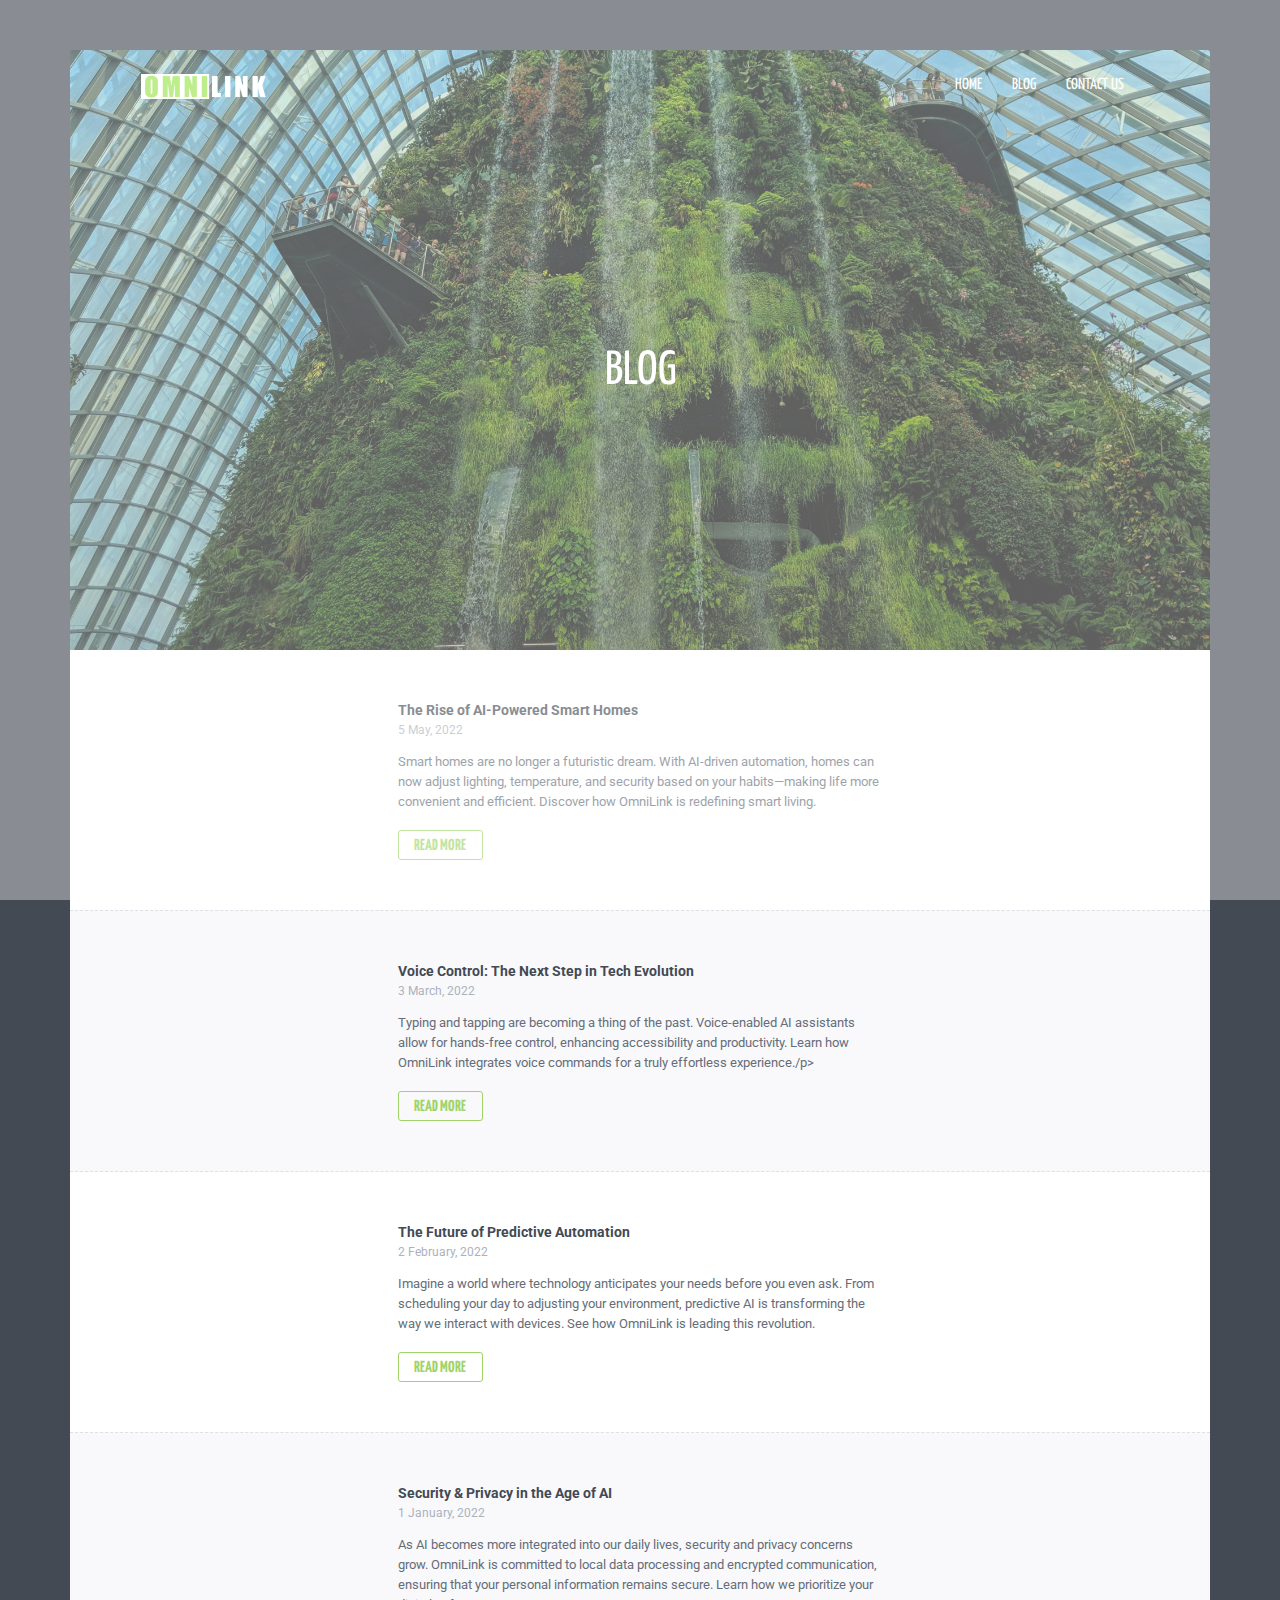
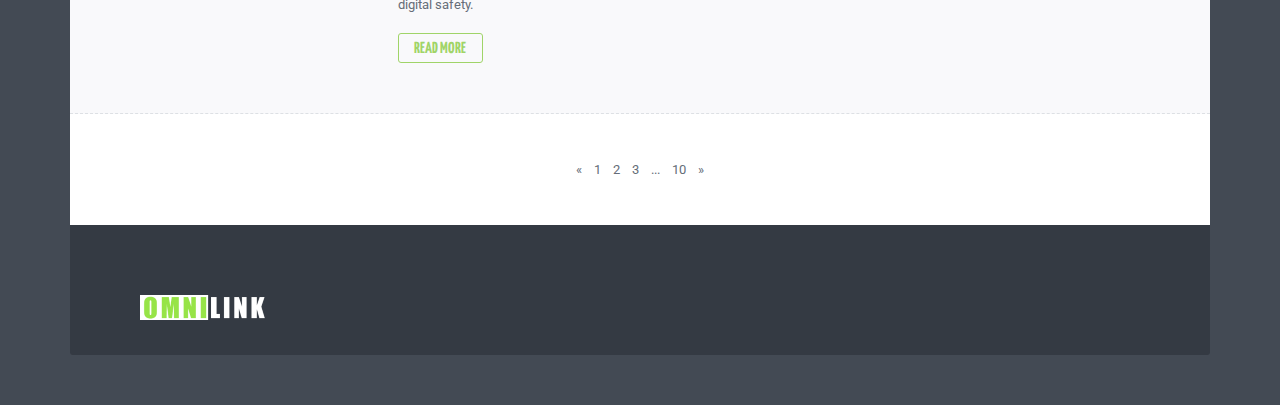
<file: blog.html>
<!DOCTYPE html>
<html>
<head>
	<!--META-->
	<meta charset="utf-8">
	<meta name="viewport" content="width=device-width, initial-scale=1">
	<meta name="description" content="Echo">
	<meta name="author" content="Satish Garg">

	<title>OmniLink</title>
	<link rel="icon" type="image/png" href="img/favicon.png">

	<!--CSS-->
	<link rel="stylesheet" type="text/css" href="css/bootstrap.min.css">
	<link rel="stylesheet" type="text/css" href="css/font-awesome.min.css">
	<link rel="stylesheet" type="text/css" href="css/owl.carousel.css">
	<link rel="stylesheet" type="text/css" href="css/magnific-popup.css">
	<link rel="stylesheet" type="text/css" href="css/animate.css">
	<link rel="stylesheet" type="text/css" href="css/style-3.css">
	<!-- Other CSS files with different color that can be linked to HTML page -->
	<!---
	<link rel="stylesheet" type="text/css" href="css/style-2.css">
	<link rel="stylesheet" type="text/css" href="css/style-3.css">
	<link rel="stylesheet" type="text/css" href="css/style-4.css">
	<link rel="stylesheet" type="text/css" href="css/style-5.css">
	<link rel="stylesheet" type="text/css" href="css/style-6.css">
	<link rel="stylesheet" type="text/css" href="css/style-7.css">
	<link rel="stylesheet" type="text/css" href="css/style-8.css">
	-->
	<link rel="stylesheet" type="text/css" href="css/responsive.css">

</head>
<body oncontextmenu="return false">
	<!--PRELOADER-->
    <div id="preloader">
        <div id="status">&nbsp;</div>
    </div>
    <!--PRELOADER-->

	<div class="container">
		<div class="row">
			<div class="col-lg-12">
				<!--HEADER-->
				<header>
					<div class="head header-1">
						<!--NAVBAR-->
						<nav class="navbar normal indents" role="navigation">
							<div class="navbar-header">
								<button type="button" class="navbar-toggle" data-toggle="collapse" data-target=".navbar-collapse">
									<i class="fa fa-bars"></i>
								</button>
								<a class="navbar-brand" href="index.html"></a>
							</div> <!-- navbar-header -->
							<div class="navbar-collapse collapse">
								<ul class="nav navbar-nav navbar-right">
									<li><a class="scroll" href="index.html">home</a></li>
									<li class="current"><a class="scroll" href="blog.html">blog</a></li>
									<li><a class="scroll" href="contact.html">contact us</a></li>
								</ul>
							</div>
						</nav>
						<!--NAVBAR-->
						<!--CAPTION-->
						<div class="caption">
							<div class="item">
								<h1 class="wow fadeInLeftBig" data-wow-delay="0.5s">blog</h1>
							</div>
						</div>
						<!--CAPTION-->
					</div>
				</header>
				<!--HEADER-->

				<!--MAIN-->
				<main>
					<!--BLOG-PAGE-->
					<section id="blog-page" class="white">
						<!--ARTICLE 1-->
						<div class="indents">
							<div class="row">
								<div class="col-sm-6 col-sm-offset-3">
									<article>
										<a href="#">The Rise of AI-Powered Smart Homes</a>
										<p class="time">5 May, 2022</p>
										<p>Smart homes are no longer a futuristic dream. With AI-driven automation, homes can now adjust lighting, temperature, and security based on your habits—making life more convenient and efficient. Discover how OmniLink is redefining smart living.</p>
										<a class="button" href="#">read more</a>
									</article>
								</div>
							</div> <!-- row -->
						</div> <!-- indents -->
						<!--ARTICLE 1-->

						<!--ARTICLE 2-->
						<div class="grey">
							<div class="indents">
								<div class="row">
									<div class="col-sm-6 col-sm-offset-3">
										<article>
											<a href="#">Voice Control: The Next Step in Tech Evolution</a>
											<p class="time">3 March, 2022</p>
											<p>Typing and tapping are becoming a thing of the past. Voice-enabled AI assistants allow for hands-free control, enhancing accessibility and productivity. Learn how OmniLink integrates voice commands for a truly effortless experience./p>
											<a class="button" href="#">read more</a>
										</article>
									</div>
								</div> <!-- row -->
							</div> <!-- indents -->
						</div> <!-- grey -->
						<!--ARTICLE 2-->

						<!--ARTICLE 3-->
						<div class="indents">
							<div class="row">
								<div class="col-sm-6 col-sm-offset-3">
									<article>
										<a href="#">The Future of Predictive Automation</a>
										<p class="time">2 February, 2022</p>
										<p>Imagine a world where technology anticipates your needs before you even ask. From scheduling your day to adjusting your environment, predictive AI is transforming the way we interact with devices. See how OmniLink is leading this revolution.</p>
										<a class="button" href="#">read more</a>
									</article>
								</div>
							</div> <!-- row -->
						</div> <!-- indents -->
						<!--ARTICLE 3-->

						<!--ARTICLE 4-->
						<div class="grey">
							<div class="indents">
								<div class="row">
									<div class="col-sm-6 col-sm-offset-3">
										<article>
											<a href="#">Security & Privacy in the Age of AI</a>
											<p class="time">1 January, 2022</p>
											<p>As AI becomes more integrated into our daily lives, security and privacy concerns grow. OmniLink is committed to local data processing and encrypted communication, ensuring that your personal information remains secure. Learn how we prioritize your digital safety.</p>
											<a class="button" href="#">read more</a>
										</article>
									</div>
								</div> <!-- row -->
							</div> <!-- indents -->
						</div> <!-- grey -->
						<!--ARTICLE 4-->

						<!--PAGINATION-->
						<div class="indents">
							<div class="row">
								<div class="col-sm-12">
									<ul class="pages">
										<li><a class="scroll" href="#">&laquo;</a></li>
										<li><a class="scroll"  href="#">1</a></li>
										<li><a class="scroll"  class="current" href="#">2</a></li>
										<li><a class="scroll"  href="#">3</a></li>
										<li><a class="scroll"  href="#">...</a></li>
										<li><a class="scroll"  href="#">10</a></li>
										<li><a class="scroll"  href="#">&raquo;</a></li>
									</ul>
								</div>
							</div> <!-- row -->
						</div> <!-- indents -->
						<!--PAGINATION-->
					</section>
					<!--BLOG-PAGE-->

					<!--FOOTER-->
					<footer>
						<div class="indents">
							<div class="row">
								<div class="col-sm-2">
									<a class="logo" href="index.html"><img src="img/logo-light.png" alt="Logo"></a>
								</div>
								<!--Social Media
								<div class="col-sm-8">
									<ul>
										<li><a class="fb" href="#"><i class="fa fa-facebook"></i></a></li>
										<li><a class="tw" href="#"><i class="fa fa-twitter"></i></a></li>
										<li><a class="dr" href="#"><i class="fa fa-dribbble"></i></a></li>
										<li><a class="li" href="#"><i class="fa fa-linkedin"></i></a></li>
										<li><a class="gp" href="#"><i class="fa fa-google-plus"></i></a></li>
										<li><a class="ig" href="#"><i class="fa fa-instagram"></i></a></li>
										<li><a class="tm" href="#"><i class="fa fa-tumblr"></i></a></li>
									</ul>
								</div>
								-->
							</div> <!-- row -->
						</div> <!-- indents -->
					</footer>
					<!--FOOTER-->
				</main>
				<!--MAIN-->
			</div> <!-- col-lg-12 -->
		</div> <!-- row -->
	</div> <!-- container -->
	<a class="scrolltop" href="#"><i class="fa fa-chevron-up"></i></a>
	<!--JAVASCRIPTS-->
	<script src="js/jquery-2.1.1.min.js"></script>
	<script src="js/bootstrap.min.js"></script>
	<script src="js/waypoints.min.js"></script>
	<script src="js/owl.carousel.min.js"></script>
	<script src="js/jquery.sticky.js"></script>
	<script src="js/isotope.pkgd.min.js"></script>
	<script src="js/imagesloaded.pkgd.min.js"></script>
	<script src="js/jquery.magnific-popup.min.js"></script>
	<script src="js/jquery.counterup.min.js"></script>
	<script src="js/wow.min.js"></script>
	<script src="js/scripts.js"></script>
</body>
</html>
</file>
<file: docs/css/prettify.css>
.com { color: #93a1a1; }
.lit { color: #195f91; }
.pun, .opn, .clo { color: #93a1a1; }
.fun { color: #dc322f; }
.str, .atv { color: #D14; }
.kwd, .prettyprint .tag { color: #1e347b; }
.typ, .atn, .dec, .var { color: teal; }
.pln { color: #48484c; }

.prettyprint {
  padding: 8px;
  background-color: #f7f7f9;
  border: 1px solid #e1e1e8;
}
.prettyprint.linenums {
  -webkit-box-shadow: inset 40px 0 0 #fbfbfc, inset 41px 0 0 #ececf0;
     -moz-box-shadow: inset 40px 0 0 #fbfbfc, inset 41px 0 0 #ececf0;
          box-shadow: inset 40px 0 0 #fbfbfc, inset 41px 0 0 #ececf0;
}

/* Specify class=linenums on a pre to get line numbering */
ol.linenums {
  margin: 0 0 0 33px; /* IE indents via margin-left */
}
ol.linenums li {
  padding-left: 12px;
  color: #bebec5;
  line-height: 20px;
  text-shadow: 0 1px 0 #fff;
}
</file>
<file: docs/css/main.css>
* {
	margin: 0;
	padding: 0;
	box-sizing: border-box;
}

body {
	font-family: Arial;
}

h1 {
	font-size: 34px;
	color: #242424;
	font-weight: 500;
}

h2 {
	font-size: 28px;
	color: #242424;
	font-weight: 500;
	margin-top: 35px;
	margin-bottom: 5px;
}

h3 {
	font-size: 22px;
	color: #242424;
	font-weight: 500;
	margin-top: 35px;
	margin-bottom: 5px;
}

h4 {
	font-size: 18px;
	color: #242424;
	font-weight: 500;
}

h5 {
	font-size: 14px;
	color: #242424;
	font-weight: 500;
}

h6 {
	font-size: 12px;
	color: #242424;
	font-weight: 500;
}

p {
	font-size: 14px;
	line-height: 22px;
	color: #5e5e5e;
	margin-bottom: 10px;
}

p.lead {
	font-size: 20px;
	line-height: 30px;
}

a {
	color: #2895fc;
	text-decoration: none;
	-webkit-transition: color 100ms ease-out, border-color 100ms ease-out;
	-moz-transition: color 100ms ease-out, border-color 100ms ease-out;
	-o-transition: color 100ms ease-out, border-color 100ms ease-out;
	transition: color 100ms ease-out, border-color 100ms ease-out;
}

a:hover {
	color: #1582dc;
	border-color: transparent;
}

ul, ol {
	font-size: 14px;
	color: #5e5e5e;
	margin: 10px 0 10px 40px;
}

ul li,
ol li {
	padding: 3px 0;
}

code {
	color: #cd4945;
	background: #efefef;
	border-radius: 3px;
	padding: 2px 5px;
}

hr {
	margin: 30px 0;
	border: none;
	border-bottom: 1px solid #eee;
}

.section-begin {
	border-bottom: 1px solid #eee;
	padding-bottom: 5px;
	margin-bottom: 20px;
}

.section-begin:not(:first-child) {
	margin-top: 70px;
}

#navbar {
	background: #414141;
	position: fixed;
	top: 0;
	left: 0;
	width: 100%;
	overflow: hidden;
	z-index: 1;
}

#navbar .navbar-logo {
	display: inline-block;
	border: none;
	margin-top: 14px;
}

#navbar .navbar-items {
	list-style: none;
	float: right;
	margin: 0;
}

#navbar .navbar-items li {
	display: inline-block;
	padding: 11px 5px;
}

#navbar .navbar-items a {
	display: block;
	color: rgba(255, 255, 255, 0.8);
	border: none;
	font-size: 12px;
	padding: 6px 10px;
}

#navbar .navbar-items a:hover {
	color: #fff;
}

.container {
	position: relative;
	max-width: 1170px;
	margin: auto;
	padding: 0 15px;
	overflow: hidden;
}

#main {
	margin: 70px 0 20px;
}

#sidebar {
	width: 15%;
	padding-right: 50px;
	position: fixed;
}

#sidebar ul {
	margin: 0;
	list-style: none;
}

#sidebar ul ul {
	padding-left: 10px;
}

#sidebar ul li {
	padding: 3px 0;
}

#sidebar ul a {
	display: block;
	color: #5e5e5e;
	border: none;
	font-size: 13px;
	font-weight: bold;
	padding-bottom: 1px;
}

#sidebar ul a:hover {
	color: #2895fc;
}

#sidebar ul .current {
	color: #2895fc;
}

#sidebar ul ul a {
	font-size: 12px;
	font-weight: normal;
}


#content {
	width: 85%;
	margin-left: 15%;
	float: left;
}

.files-structure {
	list-style: none;
	font-size: 12px;
	color: #414141;
	margin-left: 20px;
	margin-top: 10px;
}

.files-structure .folder {
	font-weight: bold;
}

.files-structure li {
	padding: 2px 0;
}

.files-structure li:before {
	content: "";
	display: inline-block;
	width: 16px;
	height: 16px;
	background-image: url(../img/icons.png);
	margin-bottom: -2px;
	margin-right: 7px;
}

.files-structure .folder:before {
	background-position: 0 0;
}

.files-structure .file:before {
	background-position: 0 16px;
}

.filename {
	font-size: 12px;
	font-weight: bold;
}

.template-part-image {
	max-width: 100%;
	margin: 7px 0;
}

.color-schemes {
	list-style: none;
	margin-left: 0;
}

.color-schemes li {
	display: inline-block;
}

.color-schemes li .color {
	display: block;
	width: 100%;
	height: 35px;
	border-top-left-radius: 3px;
	border-top-right-radius: 3px;
}

.color-schemes li .color.color-1 {
	background: #48cfae;
}

.color-schemes li .color.color-2 {
	background: #5d9cec;
}

.color-schemes li .color.color-3 {
	background: #a0d468;
}

.color-schemes li .color.color-4 {
	background: #50c1e9;
}

.color-schemes li .color.color-5 {
	background: #ffce55;
}

.color-schemes li .color.color-6 {
	background: #fb6e52;
}

.color-schemes li .color.color-7 {
	background: #ac92ed;
}

.color-schemes li .color.color-8 {
	background: #ec87c1;
}

.color-schemes li span {
	padding: 5px 15px;
	background: #f3f4f8;
	font-size: 10px;
	border: 1px solid #ccd0d9;
	border-top: none;
	border-bottom-left-radius: 3px;
	border-bottom-right-radius: 3px;
}

.prettyprint {
	margin: 15px 0;
	line-height: 19px;
}
</file>
<file: css/style-3.css>
/*--------------------------------------------------------

	Main Stylesheet

	Name: Novanoid
	Description: Minimal Single Page Template
	URL: http://rommar.in.ua/novanoid
	Author: Roman Marusenko
	E-mail: maredwinz@gmail.com

	------------------------------------------------------

	[Table of contents]
		01. GLOBAL
		02. BUTTON
		03. OVERLAY
		04. CAROUSEL
		05. HEADER
		06. NAVBAR
		07. FEATURES
		08. WORKS
		09. SERVICES
		10. PARALLAX
		11. TEAM
		12. PRICES
		13. BLOG
		14. CONTACTS
		15. FOOTER

--------------------------------------------------------*/

/*------------------------
	01. GLOBAL
------------------------*/
@import url(http://fonts.googleapis.com/css?family=Roboto:400,700);
@import url(http://fonts.googleapis.com/css?family=Yanone+Kaffeesatz:400,700);
body { background-color: #434a54; margin: 50px 0; }
h1 { font: 700 28px 'Yanone Kaffeesatz', sans-serif; color: #434a54; text-align: center; text-transform: uppercase;}
h2 { font: 700 20px 'Yanone Kaffeesatz', sans-serif; text-transform: uppercase; color: #434a54; padding: 0; margin: 0; }
h3 { font: 700 18px 'Yanone Kaffeesatz', sans-serif; text-transform: uppercase; color: #656d78; padding: 0; margin: 0; }
h4 { font: 700 22px 'Yanone Kaffeesatz', sans-serif; text-transform: uppercase; color: #656d78; padding: 0; margin: 0; text-align: center; }
h5 { font: 400 24px Roboto, sans-serif; text-align: center; color: #a0d468; padding: 0; margin: 0; }
p { font: 13px/20px Roboto, sans-serif; color: #656d78; padding: 0; margin: 0; }
a { font: 13px/20px Roboto, sans-serif; color: #a0d468; padding: 0; margin: 0; -webkit-transition: all .3s ease; -moz-transition: all .3s ease; -o-transition: all .3s ease; transition: all .3s ease; }
a:hover,
a:active,
a:focus { color: #434a54; outline: none; text-decoration: none; }
.indents { padding: 0 70px; }
.white { background: #fff; }
.grey { background: #f3f4f8; }
.title { margin-bottom: 50px; }
.title h2 { font: 700 28px 'Yanone Kaffeesatz', sans-serif; color: #434a54; text-align: center; text-transform: uppercase;}
.title span { display: block; width: 40px; height: 2px; margin: 10px auto 10px auto; background: #ccd0d9; }
.title p { font: 14px Roboto, sans-serif; color: #656d78; text-align: center; }
::selection { background: #a0d468; color: #fff; }
::-moz-selection { background: #a0d468; color: #fff; }
hr { border-top: 1px dashed #dde0e4; height: 1px; }
.scrolltop { display: none; width: 30px; height: 30px; font-size: 10px; line-height: 2.8em; color: #fff; text-align: center; background: #a0d468; -webkit-border-radius: 3px; -moz-border-radius: 3px; -o-border-radius: 3px; border-radius: 3px; position: fixed; bottom: 20px; right: 20px; }
.scrolltop:hover { background: #343a43; color: #fff; }
.scrolltop:focus { color: #fff; }
#preloader { position: fixed; top: 0; left: 0; right: 0; bottom: 0; background-color: #fff; z-index: 9999; }
#status { width: 200px; height: 200px; position: absolute; left: 50%; top: 50%; background-image: url(../img/loader.gif); background-repeat: no-repeat; background-position: center; margin: -100px 0 0 -100px; }

/*------------------------
	02. BUTTON
------------------------*/
.button { display: block; width: 160px; height: 40px; margin: auto; background: #a0d468; -webkit-border-radius: 3px; -moz-border-radius: 3px; -o-border-radius: 3px; border-radius: 3px; font: 700 16px/2.4em 'Yanone Kaffeesatz', sans-serif; color: #fff; text-transform: uppercase; text-align: center; -webkit-transition: all .3s ease; -moz-transition: all .3s ease; -o-transition: all .3s ease; transition: all .3s ease; }
.button i { font-size: 15px; padding-right: 5px; -webkit-transition: all .3s ease; -moz-transition: all .3s ease; -o-transition: all .3s ease; transition: all .3s ease; }
.button span { display: inline-block; -webkit-transition: all .3s ease; -moz-transition: all .3s ease; -o-transition: all .3s ease; transition: all .3s ease; }
.button:hover,
.button:active,
.button:focus { background: #434a54; color: #fff; text-decoration: none; outline: none; }
.button:hover i { visibility: hidden; opacity: 0; -webkit-transform: translateX(10px); -moz-transform: translateX(10px); -o-transform: translateX(10px); transform: translateX(10px); }
.button:hover span { -webkit-transform: translateX(-10px); -moz-transform: translateX(-10px); -o-transform: translateX(-10px); transform: translateX(-10px); }

/*------------------------
	03. OVERLAY
------------------------*/
.image { display: block; width: 100%; height: 190px; overflow: hidden; position: relative; -webkit-border-radius: 3px; -moz-border-radius: 3px; -o-border-radius: 3px; border-radius: 3px; }
.image img { display: block; height: 100%; -webkit-transition: all .3s ease; -moz-transition: all .3s ease; -o-transition: all .3s ease; transition: all .3s ease; }
.image .overlay { width: 100%; height: 100%; position: absolute; top: 0; left: 0; opacity: 0; background: rgba(160, 212, 104, .95); -webkit-transition: all .3s ease; -moz-transition: all .3s ease; -o-transition: all .3s ease; transition: all .3s ease; }
.image .overlay h3 { font: 700 18px 'Yanone Kaffeesatz', sans-serif; color: #fff; text-transform: uppercase; margin-top: 20px; margin-left: 20px; opacity: 0; -webkit-transition: opacity .3s ease .15s; -moz-transition: opacity .3s ease .15s; -o-transition: opacity .3s ease .15s; transition: opacity .3s ease .15s; }
.image .overlay h3 span { display: block; width: 20px; height: 1px; background: #fff; margin-left: 3px; margin-top: 3px; }
.image:hover .overlay,
.image:hover .overlay h3 { opacity: 1; }

/*------------------------
	04. CAROUSEL
------------------------*/
.owl-theme .owl-controls { text-align: center; margin-top: 190px; }
.owl-theme .owl-controls .owl-page { display: inline-block; }
.owl-theme .owl-controls .owl-page span { display: block; background: transparent; width: 8px; height: 8px; margin: 5px 3px; border: 1px solid #fff; -webkit-border-radius: 50%; -moz-border-radius: 50%; border-radius: 50%; -webkit-transition: all .3s ease; -moz-transition: all .3s ease; -o-transition: all .3s ease; transition: all .3s ease; }
.owl-theme .owl-controls .owl-page.active span,
.owl-theme .owl-controls.clickable .owl-page:hover span { background: #fff; }
.owl-fade-out { z-index: 10; -webkit-animation: fadeOut .7s both ease; -moz-animation: fadeOut .7s both ease; animation: fadeOut .7s both ease; }
.owl-fade-in { -webkit-animation: fadeIn .7s both ease; -moz-animation: fadeIn .7s both ease; animation: fadeIn .7s both ease; }
@-webkit-keyframes fadeIn {
	0% { opacity: 0; }
	100% { opacity: 1; }
}
@-moz-keyframes fadeIn {
	0% { opacity: 0; }
	100% { opacity: 1; }
}
@keyframes fadeIn {
	0% { opacity: 0; }
	100% { opacity: 1; }
}
@-webkit-keyframes fadeOut {
	0% { opacity: 1; }
	100% { opacity: 0; }
}
@-moz-keyframes fadeOut {
	0% { opacity: 1; }
	100% { opacity: 0; }
}
@keyframes fadeOut {
	0% { opacity: 1; }
	100% { opacity: 0; }
}

/*------------------------
	05. HEADER
------------------------*/
header { display: block; width: 100%; height: 600px; -webkit-border-top-right-radius: 3px; -moz-border-top-right-radius: 3px; -o-border-top-right-radius: 3px; border-top-right-radius: 3px; -webkit-border-top-left-radius: 3px; -moz-border-top-left-radius: 3px; -o-border-top-left-radius: 3px; border-top-left-radius: 3px; overflow: hidden; }
header .head { width: 100%; height: 600px; background-size: cover; background-repeat: no-repeat; background-position: center; }
header .header-1 { background-image: linear-gradient(rgba(0, 0, 0, 0.1),rgba(0, 0, 0, 0.3)),url(../img/header-1.jpg); } 
header .header-2 { background-image: linear-gradient(rgba(0, 0, 0, 0.1),rgba(0, 0, 0, 0.3)),url(../img/header-2.jpg); }
header .header-3 { background-image: linear-gradient(rgba(0, 0, 0, 0.1),rgba(0, 0, 0, 0.3)),url(../img/header-3.jpg); }
header .header-4 { background-image: linear-gradient(rgba(0, 0, 0, 0.1),rgba(0, 0, 0, 0.3)),url(../img/header-4.jpg); }
header .header-5 { background-image: linear-gradient(rgba(0, 0, 0, 0.1),rgba(0, 0, 0, 0.3)),url(../img/header-5.jpg); }
.caption { display: block; margin: 20% 0 -20% 0;}
.caption h1 { font: 400 48px 'Yanone Kaffeesatz', sans-serif; color: #fff; text-transform: uppercase; text-align: center; margin: 0; padding: 0; }
.caption p { font: 13px Roboto, sans-serif; color: #fff; text-align: center; }

/*------------------------
	06. NAVBAR
------------------------*/
.navbar { width: 100%; max-width: 1140px; min-height: 70px; -webkit-border-radius: 0; -moz-border-radius: 0; -o-border-radius: 0; border-radius: 0; margin: 0; z-index: 999; -webkit-transition: background .3s ease 0s; -moz-transition: background .3s ease 0s; -o-transition: background .3s ease 0s; transition: background .3s ease 0s; }
.navbar-brand { margin: 9px 0; }
.navbar li a { font: 400 16px 'Yanone Kaffeesatz', sans-serif; text-transform: uppercase; line-height: 20px; color: #fff; -webkit-transition: all .3s ease; -moz-transition: all .3s ease; -o-transition: all .3s ease; transition: all .3s ease; padding-top: 24px; padding-bottom: 24px; }
.navbar li a:hover,
.navbar li a:active,
.navbar li a:focus { background: transparent; opacity: .6; outline: none; }
.normal li a.current { background: transparent; opacity: .6; outline: none; }
.navbar-toggle { margin-top: 14px; }
.navbar-toggle i { font-size: 21px; color: #fff; }
.navbar-brand { display: block; width: 125px; height: 25px; background: url(../img/logo-light.png) no-repeat center; margin-top: 20px; }
.navbar.offset { display: block; background: rgba(255, 255, 255, .97); -webkit-box-shadow: 0 1px 5px 0 rgba(0, 0, 0, .04); -moz-box-shadow: 0 1px 5px 0 rgba(0, 0, 0, .04); box-shadow: 0 1px 5px 0 rgba(0, 0, 0, .04); }
.navbar.offset li a { color: #656d78; }
.navbar.offset li a:hover,
.navbar.offset li a:active,
.navbar.offset li a:focus { background: transparent; color: #a0d468; opacity: 1; outline: none; }
.navbar.offset li a.current { background: transparent; color: #a0d468; opacity: 1; outline: none; }
.offset .navbar-brand { background: url(../img/logo-dark.png) no-repeat center; }

/*------------------------
	07. FEATURES
------------------------*/
#features .indents { padding-top: 100px; padding-bottom: 50px; }
#features .item { margin-bottom: 45px; }
#features .item i { font-size: 22px; color: #a0d468; float: left; padding: 3px 20px 0 0; }
#features .item .text { overflow: hidden; }
#features .item .text h2 { padding-bottom: 10px; }

/*------------------------
	08. WORKS
------------------------*/
#works .indents { padding-top: 43px; padding-bottom: 20px; }
#works .grid { list-style-type: none; margin: 0; padding: 0; margin-left: -26px; }
#works .grid li { display: inline-block; width: 225px; margin-left: 26px; margin-bottom: 30px; }
#works .grid li.item { -webkit-transition: all .3s ease; -moz-transition: all .3s ease; -o-transition: all .3s ease; transition: all .3s ease; }
#works .grid li.big { width: 490px; }
#works ul.filters { list-style-type: none; padding: 0; text-align: center; margin-bottom: 30px; }
#works ul.filters li { display: inline-block; text-align: center; font: 700 16px 'Yanone Kaffeesatz', sans-serif; color: #656d78; text-transform: uppercase; background: transparent; -webkit-border-radius: 3px; -moz-border-radius: 3px; -o-border-radius: 3px; border-radius: 3px; padding: 3px 12px; -webkit-transition: all .3s ease; -moz-transition: all .3s ease; -o-transition: all .3s ease; transition: all .3s ease; }
#works ul.filters li:hover { color: #a0d468; cursor: pointer; }
#works ul.filters li.active { background: #a0d468; color: #fff; cursor: pointer; }

/*------------------------
	09. SERVICES
------------------------*/
#services .indents { padding-top: 93px; padding-bottom: 50px; }
#services .item { margin-bottom: 50px; }
#services .item i { display: block; font-size: 22px; color: #a0d468; text-align: center; }
#services .item h2 { text-align: center; padding: 4px 0 11px; }
#services .item span { display: block; width: 25px; height: 1px; background: #ccd0d9; margin: auto; }
#services .item p { text-align: center; padding-top: 10px; }

/*------------------------
	10. PARALLAX
------------------------*/
#parallax { background: url(../img/parallax.jpg) no-repeat fixed; -webkit-background-size: cover; -moz-background-size: cover; -o-background-size: cover; background-size: cover; }
#parallax .indents { padding-top: 100px; padding-bottom: 100px; }
#parallax h2 { font: 400 38px 'Yanone Kaffeesatz', sans-serif; color: #fff; text-align: center; }
#parallax h2 i { padding: 0 5px; font-size: 34px; color: #ed5564; }
#parallax p { font: 14px Roboto, sans-serif; color: #fff; text-align: center; padding: 11px 0 50px; }
#parallax .button { background: transparent; border: 2px solid rgba(255, 255, 255, .5); }
#parallax .button:hover { border-color: rgba(255, 255, 255, 1); background: rgba(255, 255, 255, .2); }

/*------------------------
	11. TEAM
------------------------*/
#team .indents { padding-top: 93px; padding-bottom: 65px; }
#team .member { margin-bottom: 50px; }
#team .member .image { height: auto; }
#team .member .image img { width: 100%; height: auto; }
#team .member .image .overlay ul { list-style-type: none; margin: 0; padding: 0; text-align: center; margin: 28.5% auto -28.5% auto; }
#team .member .image .overlay li { display: inline-block; }
#team .member .image .overlay li a { display: block; background: transparent; width: 24px; height: 24px; text-align: center; line-height: 1.7em; -webkit-border-radius: 3px; -moz-border-radius: 3px; -o-border-radius: 3px; border-radius: 3px;  font-size: 14px; color: #fff; -webkit-transition: all .3s ease; -moz-transition: all .3s ease; -o-transition: all .3s ease; transition: all .3s ease; }
#team .member .image .overlay li a:hover,
#team .member .image .overlay li a:active { background: #fff; color: #a0d468; outline: none; }
#team .member h3 { padding-top: 16px; }
#team .member p { color: #aab2bd; font-size: 12px; }
#team hr { padding-bottom: 25px; }

/* Counters */
.counters ul { display: block; margin: 0; padding: 0; text-align: center; margin-bottom: 30px; }
.counters li { list-style-type: none; display: inline-block; padding-right: 10px; }
.counters li i { font-size: 32px; color: #a0d468; float: left; padding-top: 4px; }
.counters li p { font: 700 24px/1em Roboto, sans-serif; color: #656d78; text-align: left; }
.counters li h3 { color: #aab2bd; }

/*------------------------
	12. PRICES
------------------------*/
#prices .indents { padding-top: 43px; padding-bottom: 50px; }
#prices .item { display: block; width: 100%; height: auto; margin-bottom: 50px; background: #fff; border: 1px solid #e6e9ee; -webkit-border-radius: 3px; -moz-border-radius: 3px; -o-border-radius: 3px; border-radius: 3px; }
#prices .item h4 { display: block; width: 100%; background: #f9f9fb; border-bottom: 1px dashed #e6e9ee; padding: 24px 0; }
#prices .item h5 { padding: 24px 0 15px; }
#prices .item ul { text-align: center; list-style: none; margin: 0; padding: 0; }
#prices .item li { font: 400 14px Roboto, sans-serif; color: #aab2bd; text-align: center; padding: 5px 0; }
#prices .item .button { width: 85px; height: 30px; line-height: 0px; margin-top: 24px; margin-bottom: 30px; }
#prices .item .button i { display: block; visibility: visible; opacity: 0; }
#prices .item .button:hover span { -webkit-transform: translateY(5px); -moz-transform: translateY(5px); -o-transform: translateY(5px); transform: translateY(5px); opacity: 0; visibility: hidden; }
#prices .item .button:hover i { -webkit-transform: translateY(8px); -moz-transform: translateY(8px); -o-transform: translateY(8px); transform: translateY(8px); opacity: 1; visibility: visible; }

/*------------------------
	13. BLOG
------------------------*/
#blog .indents { padding-top: 93px; padding-bottom: 100px; }
article { margin-bottom: 70px; }
article a { font: 700 14px Roboto, sans-serif; color: #434a54; -webkit-transition: all .3s ease; -moz-transition: all .3s ease; -o-transition: all .3s ease; transition: all .3s ease; }
article a:hover,
article a:active,
article a:focus { color: #a0d468; text-decoration: none; outline: none; }
article p.time { font-size: 12px; color: #aab2bd; padding-bottom: 12px; }
article .button { width: 85px; height: 30px; margin: 18px 0 0; background: transparent; border: 1px solid #a0d468; font: 700 16px/1.9em 'Yanone Kaffeesatz', sans-serif; color: #a0d468; }
article .button:hover,
article .button:focus { background: #a0d468; color: #fff; }
#blog-page article { margin-bottom: 0; padding: 50px 0; }
#blog-page .grey { border-top: 1px dashed #dde0e4; border-bottom: 1px dashed #dde0e4; background: #f9f9fb; }
ul.pages { list-style-type: none; margin: 45px 0; padding: 0; text-align: center; }
.pages li { display: inline-block; }
.pages li a { font: 13px/20px Roboto, sans-serif; color: #656d78; padding: 0 4px; }
.pages li a:hover,
.pages li a.current { color: #a0d468; }

/*------------------------
	14. CONTACTS
------------------------*/
#contacts .indents { padding-top: 93px; padding-bottom: 100px; }
#contacts h3 { text-align: center; text-transform: uppercase; padding-bottom: 10px; }
#contacts p { text-align: center; }
#contacts form { margin-top: 48px; }
#contacts form input { display: block; width: 100%; height: 35px; padding: 0 15px; margin-bottom: 20px; border: 1px solid #e6e9ee; -webkit-border-radius: 3px; -moz-border-radius: 3px; -o-border-radius: 3px; border-radius: 3px; -webkit-transition: all .3s ease; -moz-transition: all .3s ease; -o-transition: all .3s ease; transition: all .3s ease; }
#contacts form textarea { display: block; width: 100%; max-width: 100%; min-height: 200px; padding: 15px; margin-bottom: 20px; border: 1px solid #e6e9ee; -webkit-border-radius: 3px; -moz-border-radius: 3px; -o-border-radius: 3px; border-radius: 3px; -webkit-transition: all .3s ease; -moz-transition: all .3s ease; -o-transition: all .3s ease; transition: all .3s ease; }
#contacts form input:hover,
#contacts form textarea:hover { border-color: #ccd0d9; }
#contacts form input:focus,
#contacts form textarea:focus { border-color: #a0d468; }
#contacts form button { border: none; }
#contacts #contacts-errors { text-align: center; margin-top: 20px; }

/*------------------------
	15. FOOTER
------------------------*/
footer { background: #343a43; -webkit-border-bottom-right-radius: 3px; -moz-border-bottom-right-radius: 3px; -o-border-bottom-right-radius: 3px; border-bottom-right-radius: 3px; -webkit-border-bottom-left-radius: 3px; -moz-border-bottom-left-radius: 3px; -o-border-bottom-left-radius: 3px; border-bottom-left-radius: 3px; }
footer .indents { padding-top: 40px; padding-bottom: 35px; }
footer a.logo { display: block; margin-top: 30px; }
footer ul { list-style-type: none; margin: 0; padding: 30px 0; text-align: center; }
footer li { display: inline-block; text-align: center; }
footer li a { display: block; background: transparent; width: 28px; height: 28px; text-align: center; line-height: 1.9em; -webkit-border-radius: 3px; -moz-border-radius: 3px; -o-border-radius: 3px; border-radius: 3px;  font-size: 14px; color: #fff; -webkit-transition: all .3s ease; -moz-transition: all .3s ease; -o-transition: all .3s ease; transition: all .3s ease; }
footer li a.fb:hover { background: #3b5998; color: #fff; }
footer li a.tw:hover { background: #55acee; color: #fff; }
footer li a.dr:hover { background: #ea4c89; color: #fff; }
footer li a.li:hover { background: #0976b4; color: #fff; }
footer li a.gp:hover { background: #dd4b39; color: #fff; }
footer li a.ig:hover { background: #3f729b; color: #fff; }
footer li a.tm:hover { background: #35465c; color: #fff; }
footer p { display: block; color: #fff; text-align: right; margin-top: 30px; }
</file>
<file: css/responsive.css>
/*--------------------------------------------------------

	Responsive Stylesheet
	
	Name: Novanoid
	Description: Minimal Single Page Template
	URL: http://rommar.in.ua/novanoid
	Author: Roman Marusenko
	E-mail: maredwinz@gmail.com

	------------------------------------------------------

	[Table of contents]
		01. 1200 and more pixels screen
		02. 992 and more pixels screen
		03. 768 and more pixels screen
		04. 670 and more pixels screen
		05. 460 and more pixels screen

	------------------------------------------------------

	WARNING: All media queries arranged in order of decay.
	If you want to add your media query, add it so as not
	to upset the order.

	To add you media query use the syntax:
	@media (max-width: Npx) {
		Your code here
	}
	Where N is number of pixels of screen.
	
--------------------------------------------------------*/

/*------------------------
	01. 1200PX
------------------------*/
@media (max-width: 1200px) {
	.is-sticky .navbar,
	.is-sticky .navbar.offset { max-width: 940px; }
	#works .grid li.big { width: 225px; }
	#works .grid { margin-left: 0; }
}

/*------------------------
	0. 992PX
------------------------*/
@media (max-width: 992px) {
	.indents { padding: 0 50px; }
	.is-sticky .navbar,
	.is-sticky .navbar.offset { max-width: 720px; }
	#works .grid li.big { width: 225px; }
	#works .grid { margin-left: 45px; margin-right: 45px; }
}

/*------------------------
	02. 768PX
------------------------*/
@media (max-width: 768px) {
	.indents { padding: 0 25px; }
	.navbar-collapse { box-shadow: none; background: #434a54; }
	.navbar li a { padding: 3px 0; text-align: center; }
	.caption { margin: 33% 0 -33% 0; }
	.is-sticky .navbar { max-width: 95%; }
	.is-sticky .navbar.offset { max-width: 95.5%; }
	.navbar.offset li a { color: #fff; }
	.navbar.offset li a:hover,
	.navbar.offset li a:active,
	.navbar.offset li a:focus,
	.navbar.offset li a.current { background: no-repeat; color: #fff; opacity: .6; outline: none; }
	.navbar.offset .navbar-toggle i { color: #656d78; }
	.navbar-collapse { margin-top: 7px; }
	footer,
	footer p { text-align: center; }
}

/*------------------------
	03. 670PX
------------------------*/
@media (max-width: 670px) {
	#works .grid li,
	#works .grid li.big { width: 100%; }
	#works .grid { margin-left: 10px; margin-right: 72px; }
}

/*------------------------
	04. 460PX
------------------------*/
@media (max-width: 460px) {
	.indents { padding: 0 15px; }
	.caption { margin: 66% 0 -66% 0; }
	#works ul.filters li { display: block; width: 60%; margin: auto; }
	/*.is-sticky .navbar.offset { max-width: 93.5%; }*/
}
</file>
